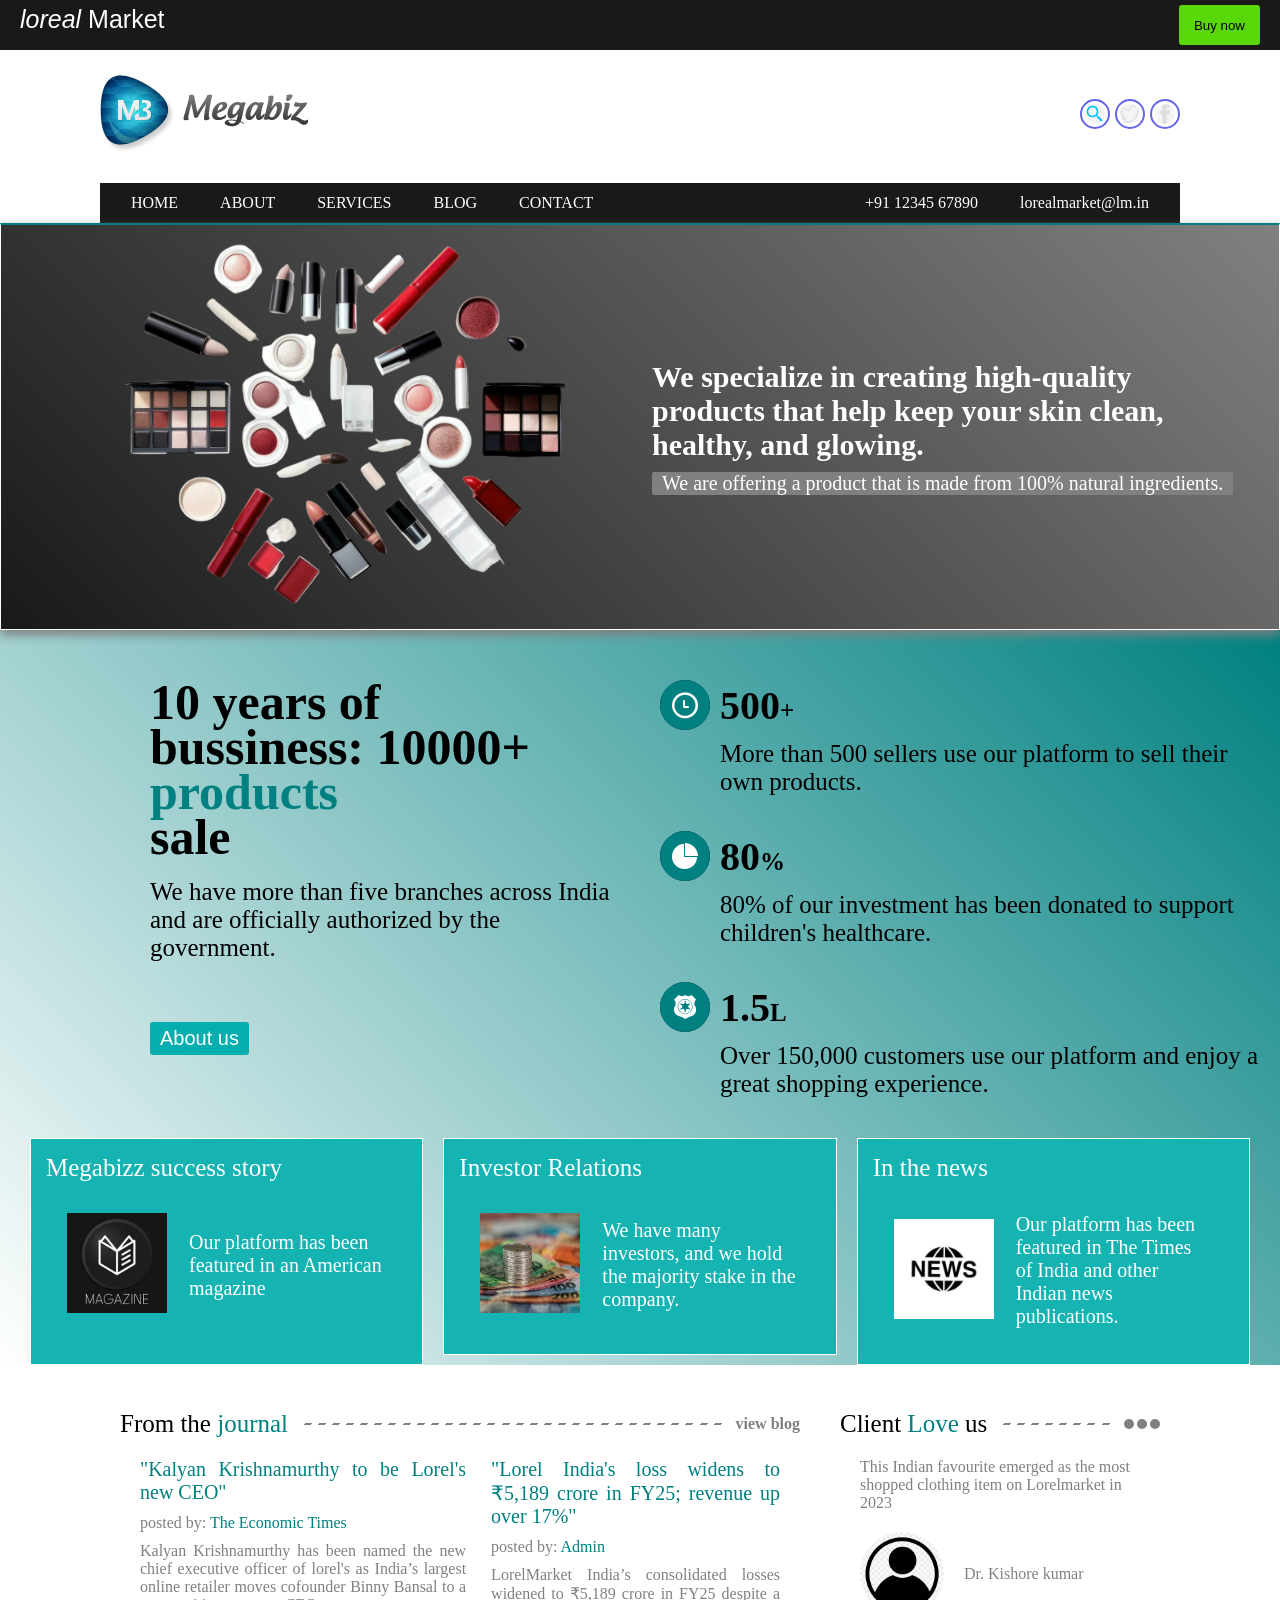
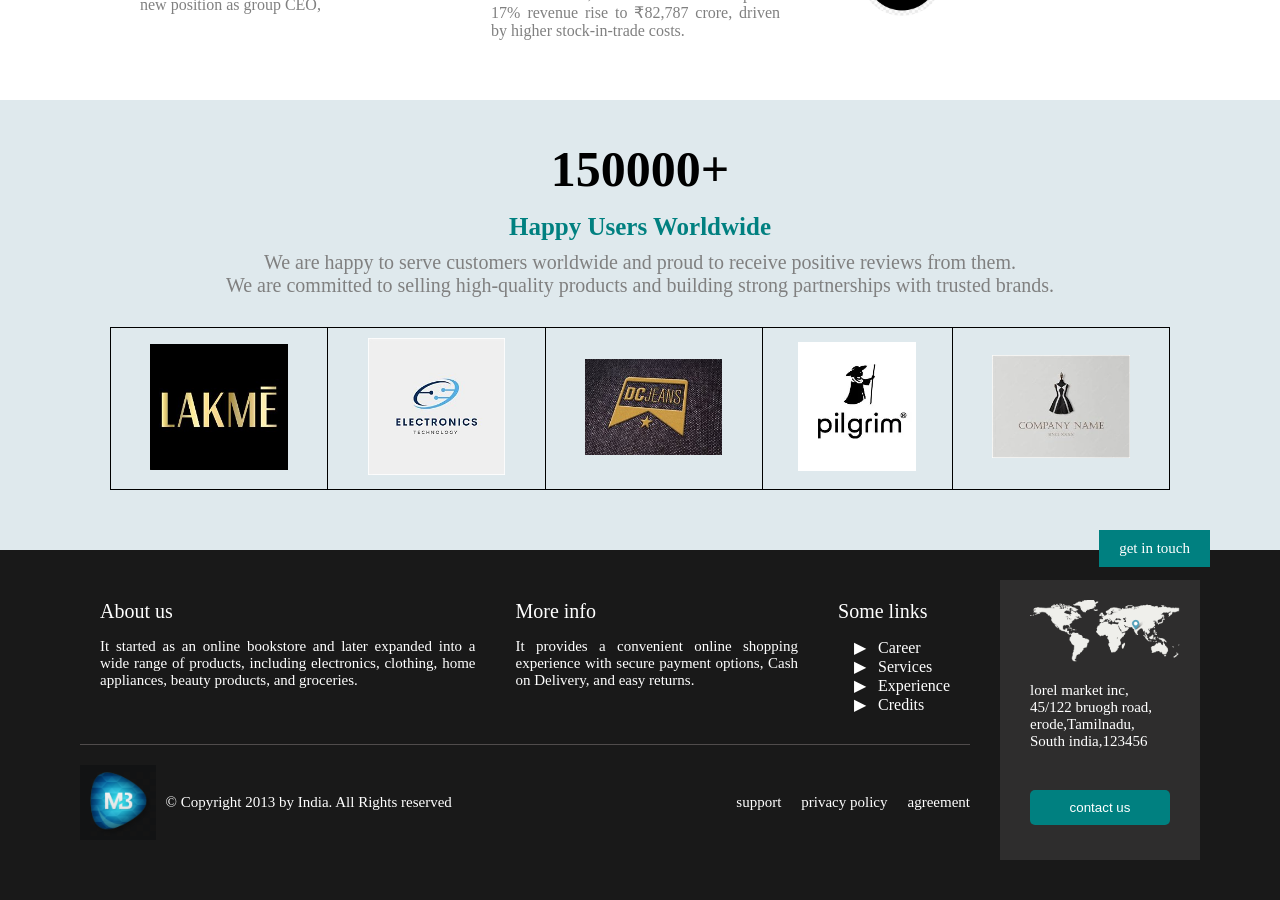
<file: HTML/index.html>
<!DOCTYPE html>
<html lang="en">
<head>
    <meta charset="UTF-8">
    <meta name="viewport" content="width=device-width, initial-scale=1.0">
    <title>Document</title>
    <link rel="stylesheet" href="/CSS/main.css">
    
</head>
<body>
    <!-- header contenr -->
    <header id="header">
        <div id="title">
            <h1><span>loreal</span> Market</h1>
            <button>Buy now</button>
        </div>  
    </header>
    <Main id="main">
        <!-- nav bar with social media information -->
        <nav id="navbar">
            <div class="navcontact">
                    <img src="/ASSETS/logo.png" alt="logo">
                    <div class="social">
                        <div class="shape"><img class="image search" src="/ASSETS/search.webp" alt="search"></div>
                        <div class="shape"><img class="image twitter" src="/ASSETS/twitter.jpeg" alt="twitter"></div>
                        <div class="shape"><img class="image facebook" src="/ASSETS/facebook.webp" alt="facebook"></div>
                    </div>
            </div>

            <div id="menu">
                 <input type="checkbox" id="menu-toggle">
                <label for="menu-toggle" class="menu-btn"><img src="/ASSETS/dashboard.png" alt=""></label>
                <aside>
                        <div class="left">
                        <ul >
                            <li><a href="index.html">HOME</a></li>
                            <li><a href="About.html">ABOUT</a></li>
                            <li><a href="services.html">SERVICES</a></li>
                            <li><a href="blog.html">BLOG</a></li>
                            <li><a href="contact.html">CONTACT</a></li>
                        </ul>
                    </div>

                    
                    <div class="right">
                        <ul>
                            <li><a href="#">+91 12345 67890</a></li>
                            <li><a href="#">lorealmarket@lm.in</a></li>
                        </ul>
                    </div>
                </aside>
            </div>
        </nav>

        <!-- section -->
        <section id="images">
            <div class="image">
                <img src="/ASSETS/makeupproduct.png" alt="product">
            </div>
            <div class="content">
                <h2>We specialize in creating high-quality products that help keep your skin clean, healthy, and glowing.</h2>
                <div><p>We are offering a product that is made from 100% natural ingredients.</p></div>
                
            </div>

        </section>

        <!-- section2 -->
        <section id="section2">
          <div id="abouts">
                <div id = "tiny_about">
                    <h2>10 years of</h2>
                    <h2>bussiness: 10000+</h2>
                    <h2><span>products</span></h2>
                    <h2>sale</h2>
                    <br>
                    <p>We have more than five branches across India and are officially authorized by the government.</p>
                    <button>About us</button>
                </div>

                <div class="right_about right1">
                    <div class="heading_content">
                        <div class="logo"><img src="/ASSETS/icon-clock.png" alt=""> </div>
                        <h2>500<span>+</span></h2>
                    </div>
                    <div class="description"><p>More than 500 sellers use our platform to sell their own products.</p></div>
                </div>

                <div class="right_about right2">
                    <div class="heading_content">
                        <div class="logo"><img src="/ASSETS/icon-chart.png" alt=""></div>
                        <h2>80<span>%</span></h2>
                    </div>
                    <div class="description"><p>80% of our investment has been donated to support children's healthcare.</p></div>
                </div>

                <div class="right_about right3">
                    <div class="heading_content">
                        <div class="logo"><img src="/ASSETS/icon-badge.png" alt=""></div>
                        <h2>1.5<span>L</span></h2>
                    </div>
                    <div class="description"><p>Over 150,000 customers use our platform and enjoy a great shopping experience.</p></div>
                </div>
            </div>

            <div class="boxes">
                <div class="box box1">
                    <h3>Megabizz success story</h3>
                    <table>
                        <tr>
                            <td><img src="/ASSETS/magazine.jpeg" alt="magazine"></td>
                            <td><p>Our platform has been featured in an American magazine</p></td>
                        </tr>
                    </table>
                </div>
                <div class="box box2">
                    <h3>Investor Relations</h3>
                    <table>
                        <tr>
                            <td><img src="/ASSETS/invest.jpg" alt="invest"></td>
                            <td><p>We have many investors, and we hold the majority stake in the company.</p></td>
                        </tr>
                    </table>
                </div>
                <div class="box box3">
                    <h3>In the news</h3>
                    <table>
                        <tr>
                            <td><img src="/ASSETS/news.jpeg" alt="news"></td>
                            <td><p>Our platform has been featured in The Times of India and other Indian news publications.</p></td>
                        </tr>
                    </table>
                </div>
            </div>



        </section>

        <!-- section3 -->
         <section id="section3">
            <!-- <div id="heading">
                <h3>From the <span>journal</span></h3>
                <hr id="first">
                <p>view blog</p>
                <h3>Client <span>Love</span> us</h3>
                <hr id="second">
                <div class="loading">
                      <div class="circle circle1"></div>
                      <div class="circle circle2"></div>
                      <div class="circle circle3"></div>
                </div>
            </div> -->
            <div class="journals">
                    <div id="heading">
                        <h3>From the <span>journal</span></h3>
                        <hr id="first">
                        <p>view blog</p>
                    </div>
                    <div class="content">
                        <div class="first common">
                            <h2> "Kalyan Krishnamurthy to be Lorel's new CEO"</h2>
                            <p id="author">posted by: <span>The Economic Times</span></p>
                            <p>Kalyan Krishnamurthy has been named the new chief executive officer of lorel's as India’s 
                                largest online retailer moves cofounder Binny Bansal to a new position as group CEO,</p>
                        </div>
                        <div class="second common">
                            <h2>"Lorel India's loss widens to ₹5,189 crore in FY25; revenue up over 17%"</h2>
                            <p id="author">posted by: <span>Admin</span></p>
                            <p>LorelMarket India’s consolidated losses widened to ₹5,189 crore in FY25 despite a 17% revenue rise to ₹82,787 crore,
                                driven by higher stock-in-trade costs.</p>
                        </div>
                    </div>
            </div>
            <div class="right">
                    <div class="heading">
                        <h3>Client <span>Love</span> us</h3>
                            <hr id="second">
                            <div class="loading">
                                <div class="circle circle1"></div>
                                <div class="circle circle2"></div>
                                <div class="circle circle3"></div>
                            </div>
                    </div>
                    <div class="content">
                        <p>This Indian favourite emerged as the most shopped clothing item on Lorelmarket in 2023</p>
                        <div class="profile">
                            <img src="/ASSETS/profile.jpeg" alt="profile">
                            <p>Dr. Kishore kumar</p>
                        </div>
                    </div>
            </div>
         </section>

         <!-- section4 -->
          <section id="section4">
            <h1>150000+</h1>
            <h2>Happy Users Worldwide</h2>
            <p>We are happy to serve customers worldwide and proud to receive positive reviews from them. </p>
            <p>We are committed to selling high-quality products and building strong partnerships with trusted brands.</p>
            <table>
                <tr>
                    <td><img src="/ASSETS/lakme.jpeg" alt="logo"></td>
                    <td><img src="/ASSETS/electro.jpeg" alt="logo"></td>
                    <td><img src="/ASSETS/jeans.jpeg" alt="logo"></td>
                    <td><img src="/ASSETS/pligrim.webp" alt="logo"></td>
                    <td><img src="/ASSETS/dress.jpeg" alt="logo"></td>
                </tr>
            </table>
          </section>

          <!-- section5 -->
           <div class="section5">
            <div class="touch">get in touch</div>
                <div class="left">
                    <div class="above">
                        <table>
                            <tr>
                                <td>
                                    <h2>About us</h2>
                                    <p>It started as an online bookstore and later expanded into a wide range of products, including electronics, clothing, home appliances, beauty products, and groceries.</p>
                                </td>
                                <td>
                                    <h2>More info</h2>
                                    <p>It provides a convenient online shopping experience with secure payment options, Cash on Delivery, and easy returns.</p>
                                </td>
                                <td>
                                    <h2>Some links</h2>
                                    <ul>
                                        <li><a href="">Career</a></li>
                                        <li><a href="">Services</a></li>
                                        <li><a href="">Experience</a></li>
                                        <li><a href="">Credits</a></li>
                                    </ul>
                                </td>
                            </tr>
                        </table>

                    </div>
                    <div class="below">
                        <div class="logo">
                            <div class="items">
                                 <img src="/ASSETS/logo_scre.png" alt="logo">
                                 <p>&copy; Copyright 2013 by India. All Rights reserved</p>
                            </div>
                            <div class="some">
                               <p>support</p>
                               <p>privacy policy</p>
                               <p>agreement</p>
                            </div>
                        </div>

                    </div>
                </div>

                <div class="right">
                    
                    <img src="/ASSETS/footer-map.png" alt="map">
                     <div>
                        <p>lorel market inc,</p>
                        <p>45/122 bruogh road,</p>
                        <p>erode,Tamilnadu,</p>
                        <p>South india,123456</p>
                     </div>
                    <button>
                        contact us
                    </button>
                </div>
           </div>
          

    </Main>
    
</body>
</html>
</file>
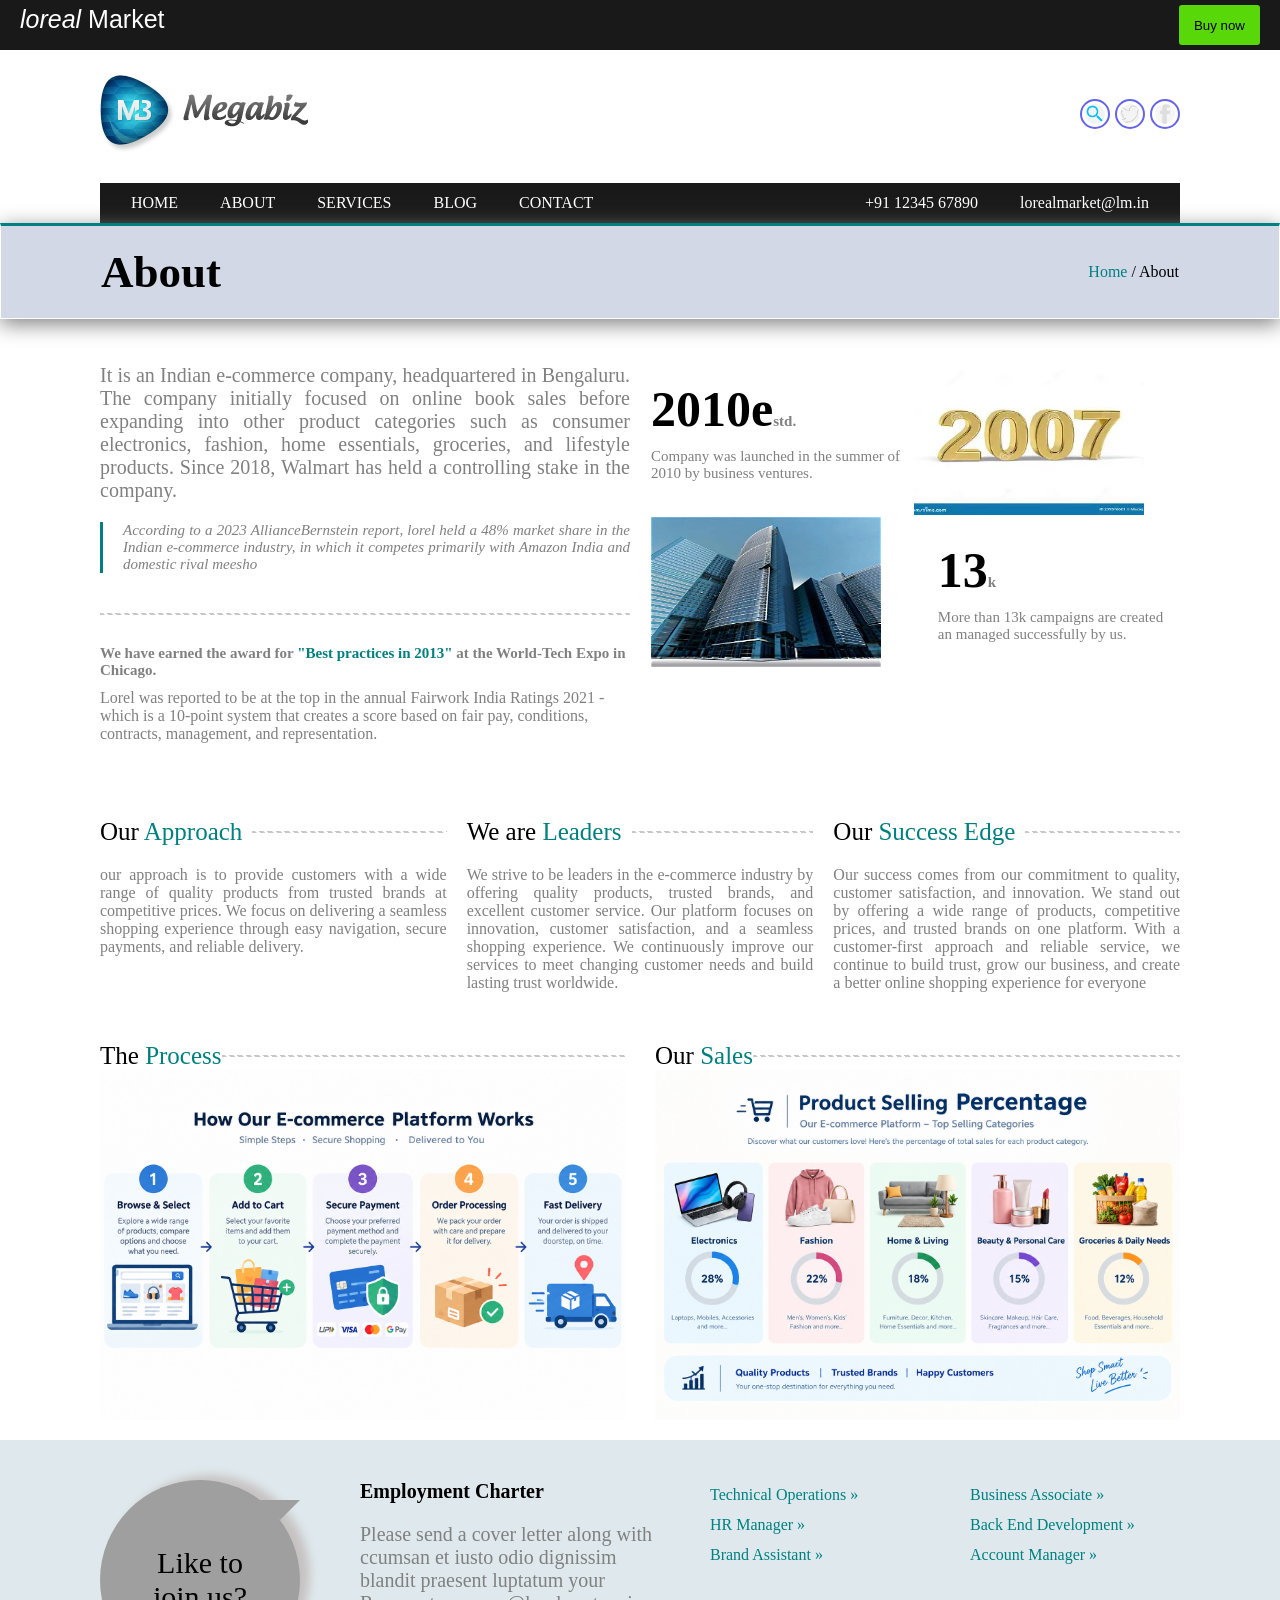
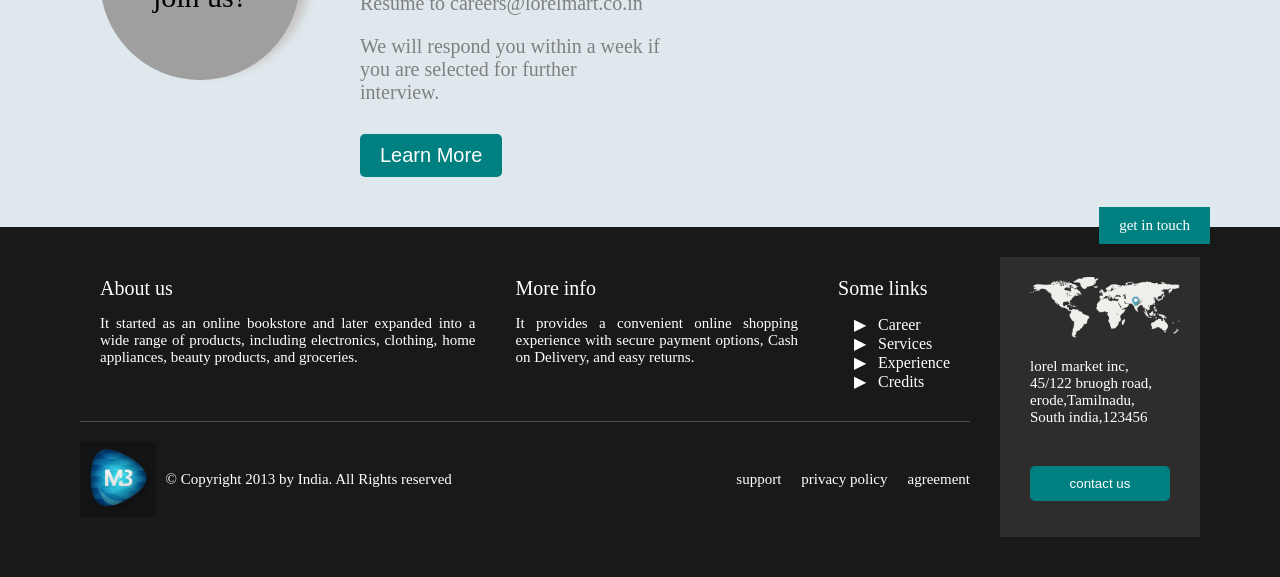
<file: HTML/About.html>
<!DOCTYPE html>
<html lang="en">
<head>
    <meta charset="UTF-8">
    <meta name="viewport" content="width=device-width, initial-scale=1.0">
    <link rel="stylesheet" href="/CSS/main.css">
    <link rel="stylesheet" href="/CSS/About.css">
    <title>About</title>
</head>
<body>
    <!-- header contenr -->
    <header id="header">
        <div id="title">
            <h1><span>loreal</span> Market</h1>
            <button>Buy now</button>
        </div>  
    </header>
    <Main id="main">
        <!-- nav bar with social media information -->
        <nav id="navbar">
            <div class="navcontact">
                    <img src="/ASSETS/logo.png" alt="logo">
                    <div class="social">
                        <div class="shape"><img class="image search" src="/ASSETS/search.webp" alt="search"></div>
                        <div class="shape"><img class="image twitter" src="/ASSETS/twitter.jpeg" alt="twitter"></div>
                        <div class="shape"><img class="image facebook" src="/ASSETS/facebook.webp" alt="facebook"></div>
                    </div>
            </div>

            <div id="menu">
                <input type="checkbox" id="menu-toggle">
                <label for="menu-toggle" class="menu-btn"><img src="/ASSETS/dashboard.png" alt="Menu"></label>
                <aside>
                    <div class="left">
                    
                    <ul>
                        <li><a href="index.html">HOME</a></li>
                        <li><a href="About.html">ABOUT</a></li>
                        <li><a href="services.html">SERVICES</a></li>
                        <li><a href="blog.html">BLOG</a></li>
                         <li><a href="contact.html">CONTACT</a></li>
                    </ul>
                    </div>
                    <div class="right">
                        <ul>
                            <li><a href="#">+91 12345 67890</a></li>
                            <li><a href="#">lorealmarket@lm.in</a></li>
                        </ul>
                    </div>
                </aside>
            </div>
        </nav>

        <section id="aboutSecion1">
            <h2>About</h2>
            <p><span>Home</span> / About</p>
        </section>

        <section id="aboutsection2">
            <div class="left">
               <div class="above">
                    <p> It is an Indian e-commerce company, headquartered in Bengaluru. The company initially focused on online book sales before expanding into other product categories such as consumer electronics, fashion, home essentials, groceries, and lifestyle products. Since 2018, Walmart has held a controlling stake in the company.</p>
                    <div>According to a 2023 AllianceBernstein report, lorel held a 48% market share in the Indian e-commerce industry, in which it competes primarily with Amazon India and domestic rival meesho</div> 
                </div>
                <hr>
               <div class="below">
                <h3>We have earned the award for <span>"Best practices in 2013"</span> at the World-Tech Expo in Chicago.</h3>
                <p>Lorel was reported to be at the top in the annual Fairwork India Ratings 2021 - which is a 10-point system that creates a score based on fair pay, conditions, contracts, management, and representation.</p>
               </div> 
            </div>
            <div class="right">
                <table>
                    <tr>
                        <td class="con1"><h2>2010e<span>std.</span></h2>
                             <p>Company was launched in the summer of 2010 by business ventures.</p>
                        </td>
                        <td  class="img1"><img src="/ASSETS/year2007.webp" alt="year"></td>
                    </tr>
                    <tr>
                        <td class="img2"><img src="/ASSETS/company.jpeg" alt="company"></td>
                        <td class="con2"><h2>13<span>k</span></h2>
                             <p>More than 13k campaigns are created an managed successfully by us.</p>
                        </td>
                    </tr>
                </table>

            </div>
        </section>

        <section id="aboutSection3">
            <div class="con con1">
                <div class="heading">
                    <h2>Our <span>Approach</span></h2>
                    <hr>
                </div>
                <div class="para"> our approach is to provide customers with a wide range of quality products from trusted brands at competitive prices. We focus on delivering a seamless shopping experience through easy navigation, secure payments, and reliable delivery.</div>

            </div>
            <div class="con con2">
                <div class="heading">
                    <h2>We are <span> Leaders</span></h2>
                    <hr>
                </div>
                <div class="para">We strive to be leaders in the e-commerce industry by offering quality products, trusted brands, and excellent customer service. Our platform focuses on innovation, customer satisfaction, and a seamless shopping experience. We continuously improve our services to meet changing customer needs and build lasting trust worldwide.</div>

            </div>
            <div class="con con3">
                <div class="heading">
                    <h2>Our <span>Success Edge</span></h2>
                    <hr>
                </div>
                <div class="para">
                    Our success comes from our commitment to quality, customer satisfaction, and innovation. We stand out by offering a wide range of products, competitive prices, and trusted brands on one platform. With a customer-first approach and reliable service, we continue to build trust, grow our business, and create a better online shopping experience for everyone
                </div>

            </div>
        </section>

        <section id="aboutSection4">
            <div class="con">
                <div class="heading">
                    <h2>The <span>Process</span></h2>
                    <hr>
                </div>
                <img src="/ASSETS/process.png" alt="">

            </div>
            <div class="con">
                <div class="heading">
                    <h2>Our <span>Sales</span></h2>
                    <hr>
                </div>
                <img src="/ASSETS/selling.png" alt="">
            </div>
        </section>

        <section id="aboutSection5">
            <div class="shape">
             <p>Like to</p>
             <p> join us?</p>
             <div class="tri"></div>
            </div>
            <div>
                <h2>Employment Charter</h2>
                <p class="para para1">Please send a cover letter along with ccumsan et iusto odio dignissim blandit praesent luptatum your Resume to <span>careers@lorelmart.co.in</span></p>
                <p class="para">We will respond you within a week if you are selected for further interview.</p>
                 <button>Learn More</button>
            </div>
            <div>
                <ul>
                    <li>Technical Operations »</li>
                    <li>HR Manager »</li>
                    <li>Brand Assistant »</li>
                </ul>
            </div>
            <div>
                <ul>
                    <li>Business Associate »</li>
                    <li>Back End Development »</li>
                    <li>Account Manager »</li>
                </ul>
            </div>
        </section>
          <!-- section5 -->
           <div class="section5">
            <div class="touch">get in touch</div>
                <div class="left">
                    <div class="above">
                        <table>
                            <tr>
                                <td>
                                    <h2>About us</h2>
                                    <p>It started as an online bookstore and later expanded into a wide range of products, including electronics, clothing, home appliances, beauty products, and groceries.</p>
                                </td>
                                <td>
                                    <h2>More info</h2>
                                    <p>It provides a convenient online shopping experience with secure payment options, Cash on Delivery, and easy returns.</p>
                                </td>
                                <td>
                                    <h2>Some links</h2>
                                    <ul>
                                        <li><a href="">Career</a></li>
                                        <li><a href="">Services</a></li>
                                        <li><a href="">Experience</a></li>
                                        <li><a href="">Credits</a></li>
                                    </ul>
                                </td>
                            </tr>
                        </table>

                    </div>
                    <div class="below">
                        <div class="logo">
                            <div class="items">
                                 <img src="/ASSETS/logo_scre.png" alt="logo">
                                 <p>&copy; Copyright 2013 by India. All Rights reserved</p>
                            </div>
                            <div class="some">
                               <p>support</p>
                               <p>privacy policy</p>
                               <p>agreement</p>
                            </div>
                        </div>

                    </div>
                </div>

                <div class="right">
                    
                    <img src="/ASSETS/footer-map.png" alt="map">
                    <p>lorel market inc,
                        45/122 bruogh road,
                        erode,Tamilnadu,
                        South india,123456
                    </p>
                    <button>
                        contact us
                    </button>
                </div>
           </div>
    </Main>
    
</body>
</html>
</file>
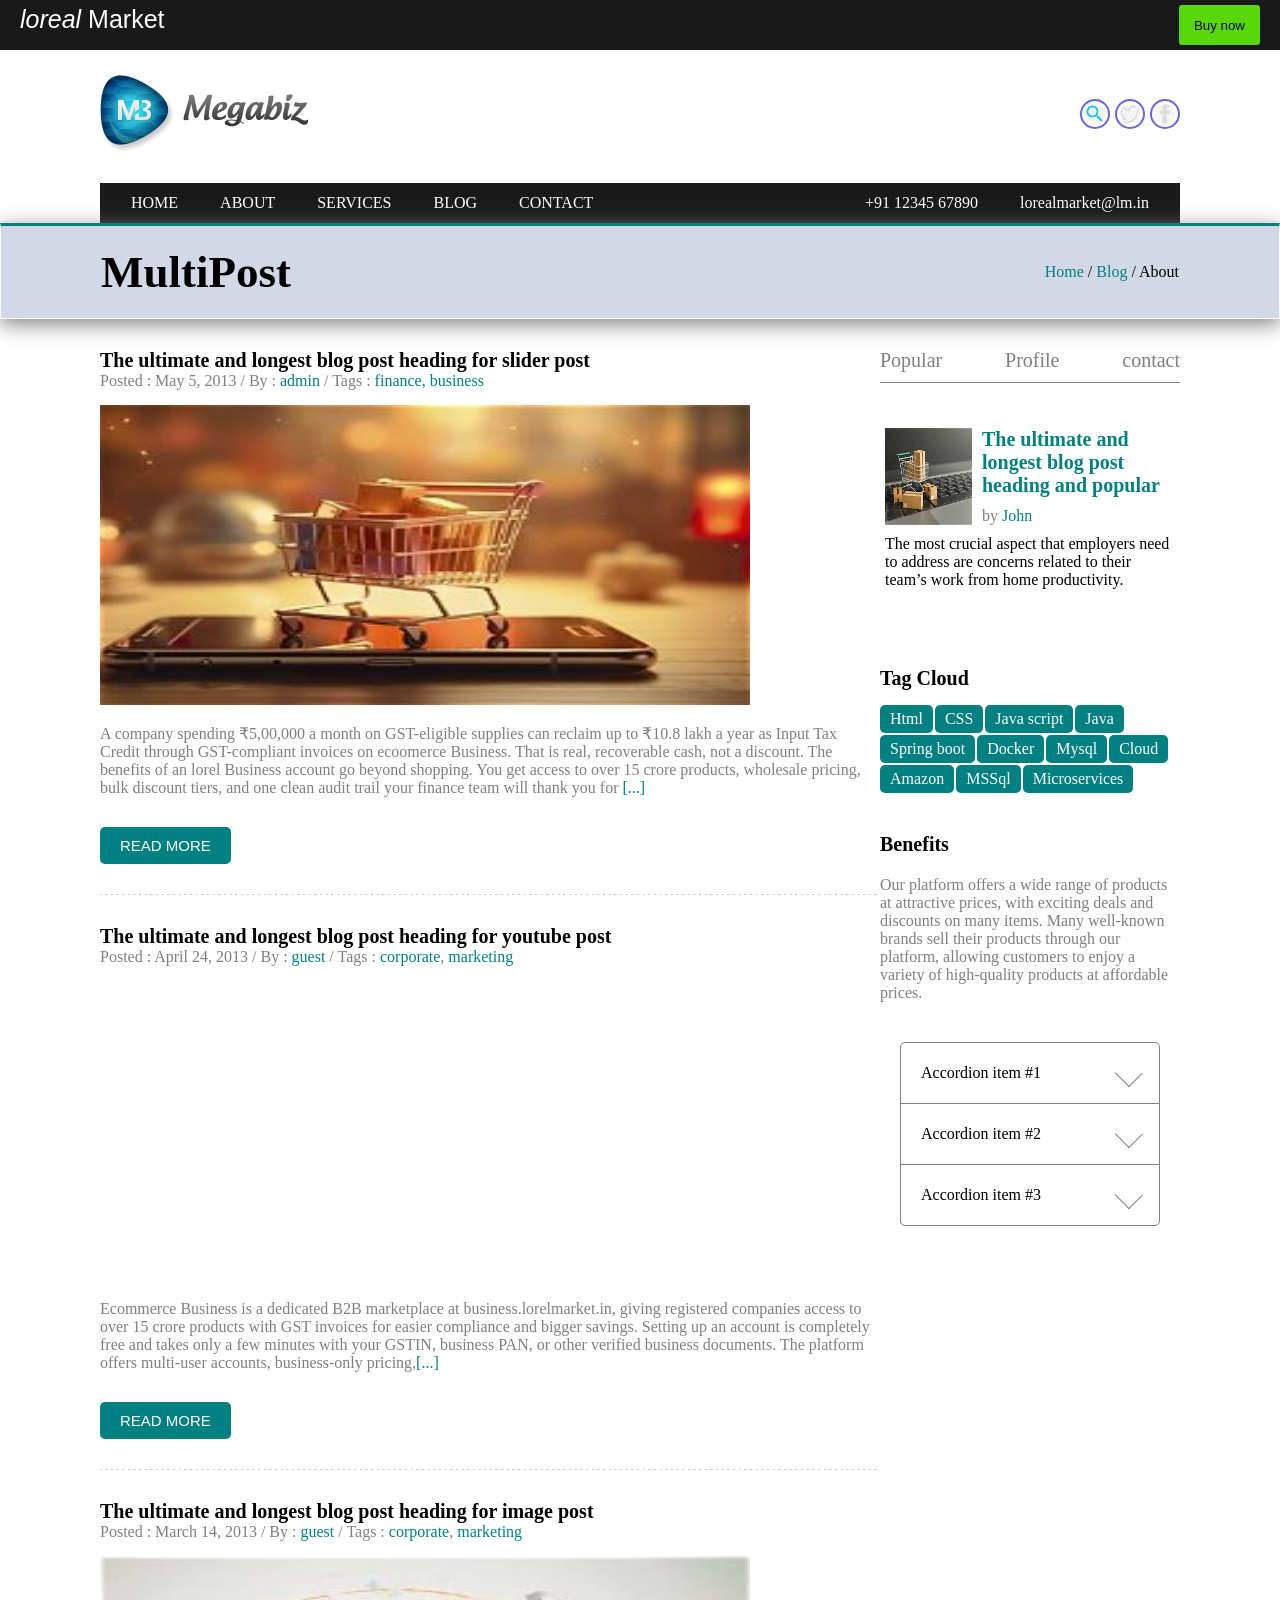
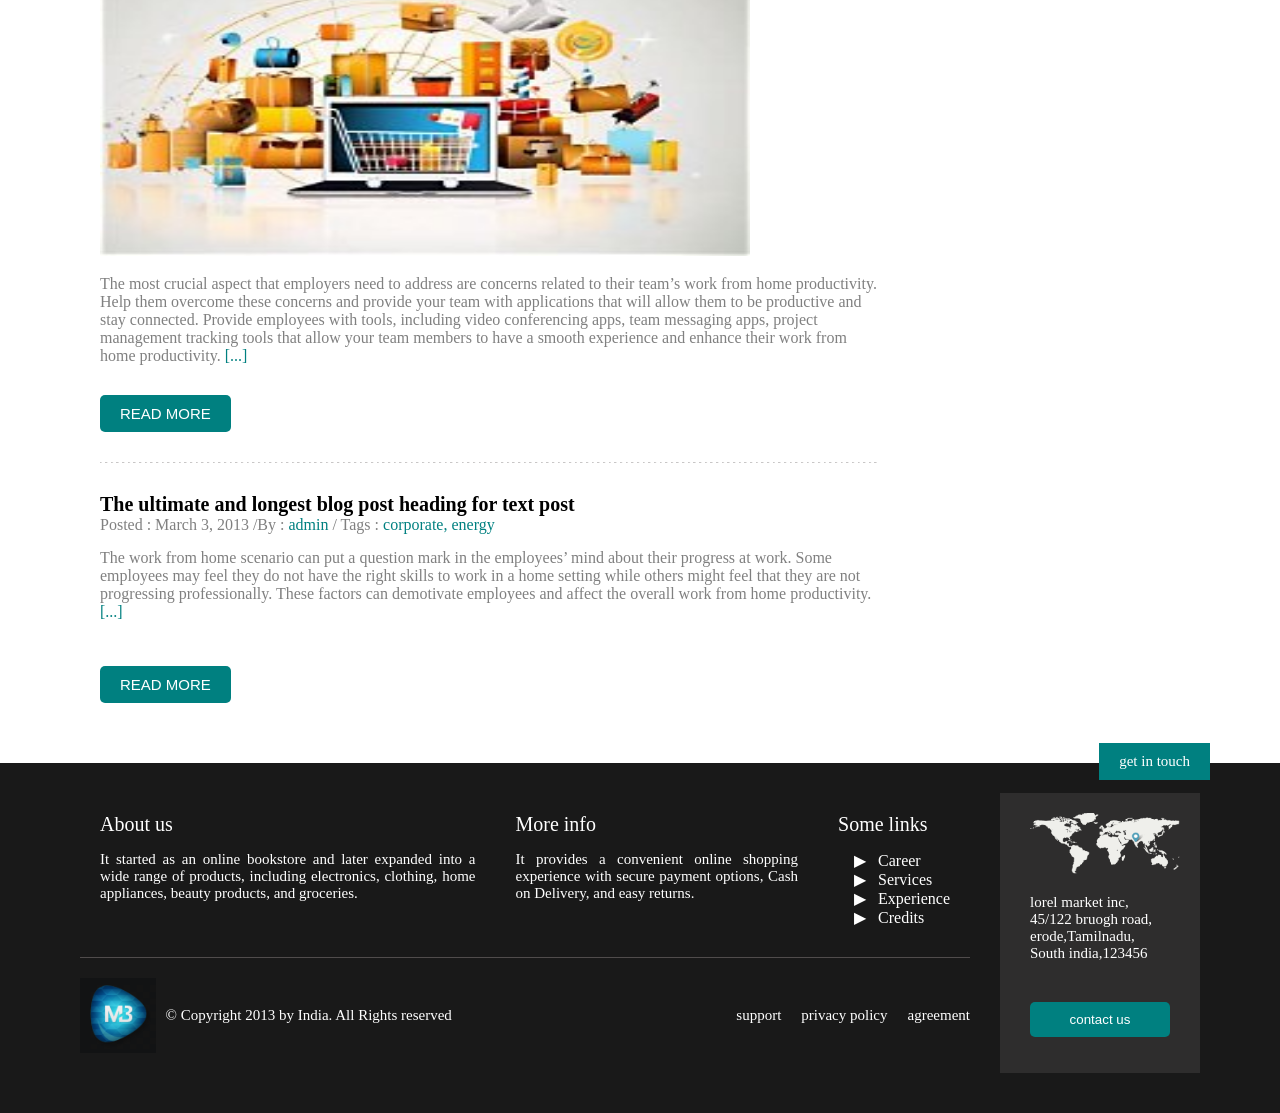
<file: HTML/blog.html>
<!DOCTYPE html>
<html lang="en">
<head>
    <meta charset="UTF-8">
    <meta name="viewport" content="width=device-width, initial-scale=1.0">
    <link rel="stylesheet" href="/CSS/main.css">
    <link rel="stylesheet" href="/CSS/blog.css">
    <title>blog</title>
</head>
<body>
     <header id="header">
        <div id="title">
            <h1><span>loreal</span> Market</h1>
            <button>Buy now</button>
        </div>  
    </header>
    <Main id="main">
        <!-- nav bar with social media information -->
        <nav id="navbar">
            <div class="navcontact">
                    <img src="/ASSETS/logo.png" alt="logo">
                    <div class="social">
                        <div class="shape"><img class="image search" src="/ASSETS/search.webp" alt="search"></div>
                        <div class="shape"><img class="image twitter" src="/ASSETS/twitter.jpeg" alt="twitter"></div>
                        <div class="shape"><img class="image facebook" src="/ASSETS/facebook.webp" alt="facebook"></div>
                    </div>
            </div>

            <div id="menu">
                <input type="checkbox" id="menu-toggle">
                <label for="menu-toggle" class="menu-btn"><img src="/ASSETS/dashboard.png" alt="Menu"></label>
                <aside>
                    <div class="left">
                        <ul>
                            <li><a href="index.html">HOME</a></li>
                            <li><a href="About.html">ABOUT</a></li>
                            <li><a href="services.html">SERVICES</a></li>
                            <li><a href="blog.html">BLOG</a></li>
                            <li><a href="contact.html">CONTACT</a></li>
                        </ul>
                    </div>
                    <div class="right">
                        <ul>
                            <li><a href="#">+91 12345 67890</a></li>
                            <li><a href="#">lorealmarket@lm.in</a></li>
                        </ul>
                    </div>
                </aside>
            </div>
        </nav>

         <section id="blogSecion1">
            <h2>MultiPost</h2>
            <p><span>Home</span> / <span>Blog</span> / About</p>
        </section>

        <section id="blogSection2">
            <div class="left">
                <h2>The ultimate and longest blog post heading for slider post</h2>
                <p>Posted : May 5, 2013 / By : <Span>admin</Span> / Tags : <span>finance, business</span></p>
                <div class="image"><img src="/ASSETS/blogimg.jpeg" alt="blog"></div>
                <p>A company spending ₹5,00,000 a month on GST-eligible supplies can reclaim up to ₹10.8 lakh a year as Input Tax Credit through GST-compliant invoices on ecoomerce Business. That is real, recoverable cash, not a discount.
                   The benefits of an lorel Business account go beyond shopping. You get access to over 15 crore products, wholesale pricing, bulk discount tiers, and one clean audit trail your finance team will thank you for <span>[...]</span></p>
                 <button>READ MORE</button>
                 <hr>
                 <h2>The ultimate and longest blog post heading for youtube post</h2>
                 <p>Posted : April 24, 2013 / By : <span>guest</span> / Tags : <span>corporate</span>, <span>marketing</span></p>
                 <iframe class="youtube" src="https://www.youtube.com/embed/bXlQ3Mw4uGc?si=dyrqy3GES8WQGluY" title="YouTube video player" frameborder="0" allow="accelerometer; autoplay; clipboard-write; encrypted-media; gyroscope; picture-in-picture; web-share" referrerpolicy="strict-origin-when-cross-origin" allowfullscreen></iframe>
                 <p>Ecommerce Business is a dedicated B2B marketplace at business.lorelmarket.in, giving registered companies access to over 15 crore products with GST invoices for easier compliance and bigger savings.
                    Setting up an account is completely free and takes only a few minutes with your GSTIN, business PAN, or other verified business documents.
                    The platform offers multi-user accounts, business-only pricing,<span>[...]</span> </p>
                <button>READ MORE</button>
                <hr>
                <h2>The ultimate and longest blog post heading for image post</h2>
                <p>Posted : March 14, 2013 / By : <span>guest</span> / Tags : <span>corporate</span>, <span>marketing</span></p>
                <div class="image"><img src="/ASSETS/blogimg2.jpeg" alt="blogimage"></div>
                <p>The most crucial aspect that employers need to address are concerns related to their team’s work from home productivity. Help them overcome these concerns and provide your team with applications that will allow them to be productive and stay connected. Provide employees with tools, including video conferencing apps, team messaging apps, project management tracking tools that allow your team members to have a smooth experience and enhance their work from home productivity. <span>[...]</span></p>
                <button>READ MORE</button>
                <hr>
                <h2>The ultimate and longest blog post heading for text post</h2>
                <p>Posted : March 3, 2013 /By : <span> admin</span> / Tags : <span>corporate, energy</span></p>
                <div class="para"><p>The work from home scenario can put a question mark in the employees’ mind about their progress at work. Some employees may feel they do not have the right skills to work in a home setting while others might feel that they are not progressing professionally. These factors can demotivate employees and affect the overall work from home productivity. <span>[...]</span> </p></div>
                <button>READ MORE</button>
            </div>
            <div class="right">
                <nav class="nav">
                    <a href="blogpopular.html" target="blog_content" >Popular</a>
                    <a href="blogprofile.html" target="blog_content">Profile</a>
                    <a href="blogcontact.html" target="blog_content">contact</a>
                </nav>
                <iframe class="navContent" src="blogpopular.html" name="blog_content" frameborder="0"></iframe>
                    <div class="center">
                        <h2>Tag Cloud</h2>
                        <div class="items">
                            <div class="item">Html</div>
                            <div class="item">CSS</div>
                            <div class="item">Java script</div>
                            <div class="item">Java</div>
                            <div class="item">Spring boot</div>
                            <div class="item">Docker</div>
                            <div class="item">Mysql</div>
                            <div class="item">Cloud</div>
                            <div class="item">Amazon</div>
                            <div class="item">MSSql</div> 
                            <div class="item">Microservices</div>

                        </div>
                    </div>
                <div class="benefits">
                    <h2>Benefits</h2>
                    <p>Our platform offers a wide range of products at attractive prices, with exciting deals and discounts on many items. Many well-known brands sell their products through our platform, allowing customers to enjoy a variety of high-quality products at affordable prices.</p>
                </div>

                <div class="selection">
                    <div class="item">Accordion item #1   <div class="shape"></div> </div>
                    <div class="item">Accordion item #2   <div class="shape"></div> </div>
                    <div class="item">Accordion item #3   <div class="shape"></div> </div>
                </div>
            </div>

        </section>

         <div class="section5">
            <div class="touch">get in touch</div>
                <div class="left">
                    <div class="above">
                        <table>
                            <tr>
                                <td>
                                    <h2>About us</h2>
                                    <p>It started as an online bookstore and later expanded into a wide range of products, including electronics, clothing, home appliances, beauty products, and groceries.</p>
                                </td>
                                <td>
                                    <h2>More info</h2>
                                    <p>It provides a convenient online shopping experience with secure payment options, Cash on Delivery, and easy returns.</p>
                                </td>
                                <td>
                                    <h2>Some links</h2>
                                    <ul>
                                        <li><a href="">Career</a></li>
                                        <li><a href="">Services</a></li>
                                        <li><a href="">Experience</a></li>
                                        <li><a href="">Credits</a></li>
                                    </ul>
                                </td>
                            </tr>
                        </table>

                    </div>
                    <div class="below">
                        <div class="logo">
                            <div class="items">
                                 <img src="/ASSETS/logo_scre.png" alt="logo">
                                 <p>&copy; Copyright 2013 by India. All Rights reserved</p>
                            </div>
                            <div class="some">
                               <p>support</p>
                               <p>privacy policy</p>
                               <p>agreement</p>
                            </div>
                        </div>

                    </div>
                </div>

                <div class="right">
                    
                    <img src="/ASSETS/footer-map.png" alt="map">
                    <p>lorel market inc,
                        45/122 bruogh road,
                        erode,Tamilnadu,
                        South india,123456
                    </p>
                    <button>
                        contact us
                    </button>
                </div>
           </div>

    </Main>
</body>
</html>
</file>
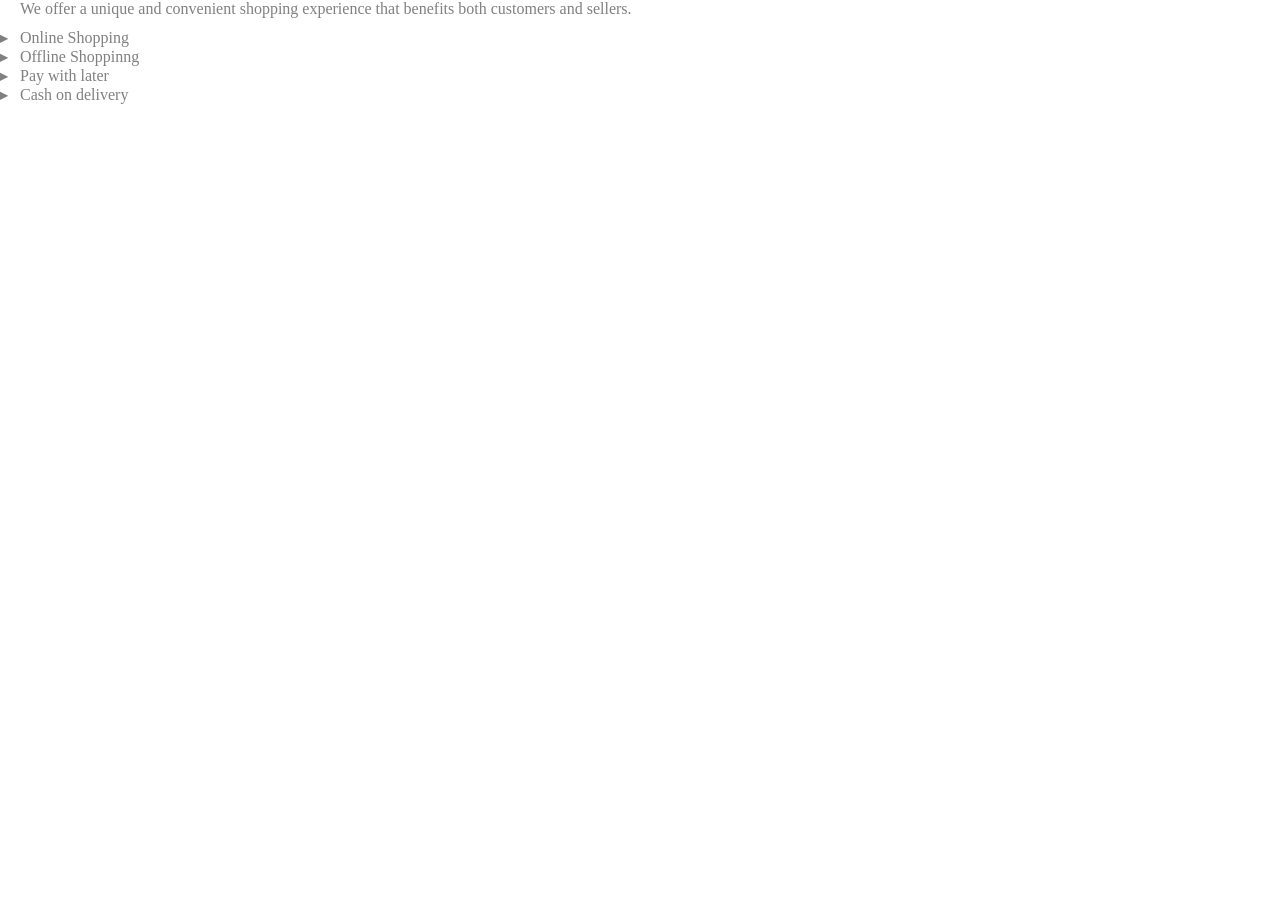
<file: HTML/blogcontact.html>
<!DOCTYPE html>
<html lang="en">
<head>
    <meta charset="UTF-8">
    <meta name="viewport" content="width=device-width, initial-scale=1.0">
    <link rel="stylesheet" href="/CSS/blogContact.css">
    <title>blogContact</title>
</head>
<body>
    <div class="contact">
        <p>We offer a unique and convenient shopping experience that benefits both customers and sellers.</p>
        <ul>
            <li>Online Shopping</li>
            <li>Offline Shoppinng</li>
            <li>Pay with later</li>
            <li>Cash on delivery </li>
        </ul>
    </div>
    
</body>
</html>
</file>
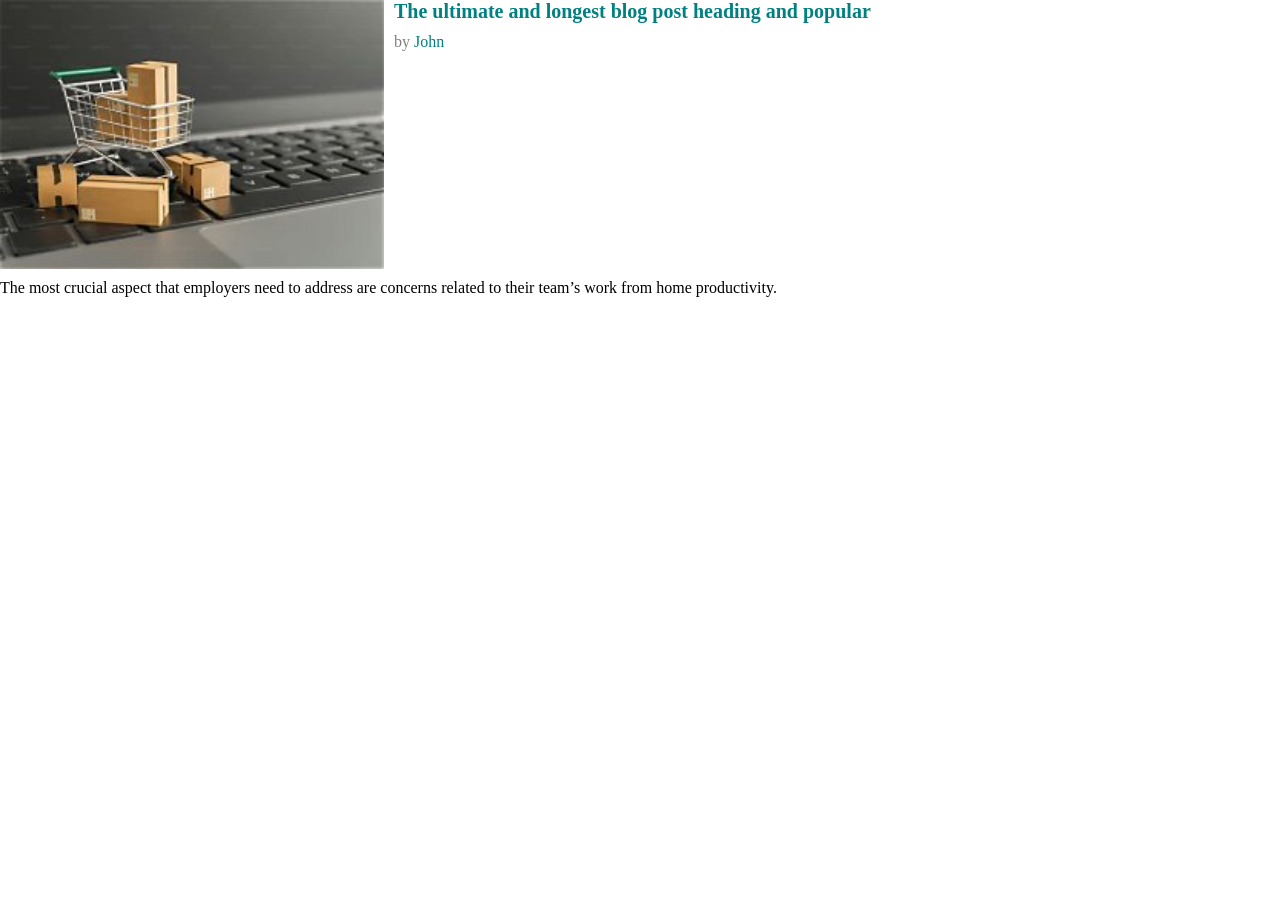
<file: HTML/blogpopular.html>
<!DOCTYPE html>
<html lang="en">
<head>
    <meta charset="UTF-8">
    <meta name="viewport" content="width=device-width, initial-scale=1.0">
    <link rel="stylesheet" href="/CSS/blogpopular.css">
    <title>blogpopular</title>
</head>
<body>
    <div class="blogpopular">
        <div class="above">
            <img src="/ASSETS/blog_popular.jpeg" alt="">
            <div>
                <h2>The ultimate and longest blog post heading and popular</h2>
                <p>by <span>John</span> </p>
            </div>

        </div>
        <div class="below"><p>The most crucial aspect that employers need to address are concerns related to their team’s work from home productivity. </p></div>
    </div>
</body>
</html>
</file>
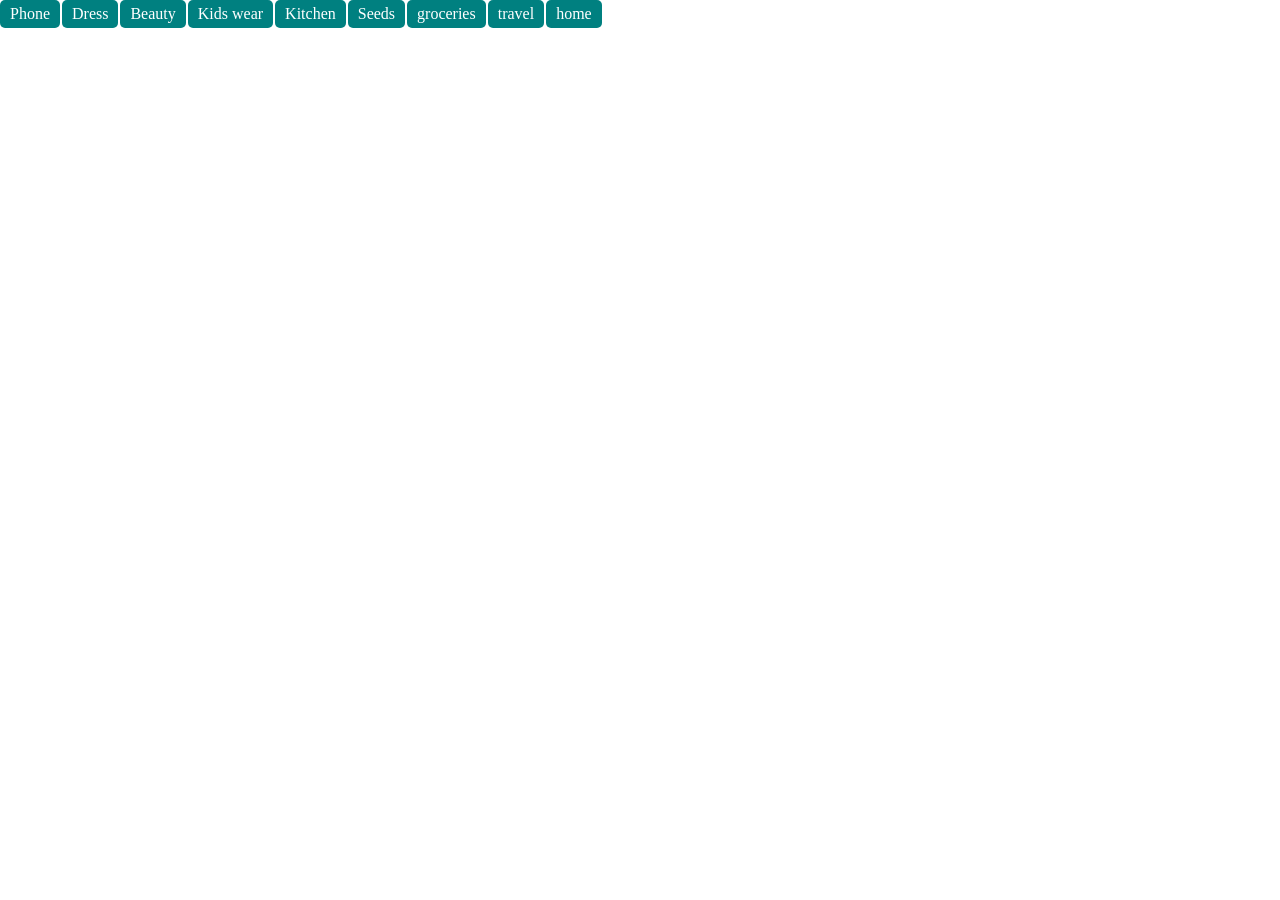
<file: HTML/blogprofile.html>
<!DOCTYPE html>
<html lang="en">
<head>
    <meta charset="UTF-8">
    <meta name="viewport" content="width=device-width, initial-scale=1.0">
    <link rel="stylesheet" href="/CSS/blogprofile.css">
    <title>blogprofile</title>
</head>
<body>
    <div class="profile">
        <div class="products">Phone</div>
        <div class="products">Dress</div>
        <div class="products">Beauty</div>
        <div class="products">Kids wear</div>
        <div class="products">Kitchen</div>
        <div class="products">Seeds</div>
        <div class="products">groceries</div>
        <div class="products">travel</div>
        <div class="products">home</div>
    </div>
</body>
</html>
</file>
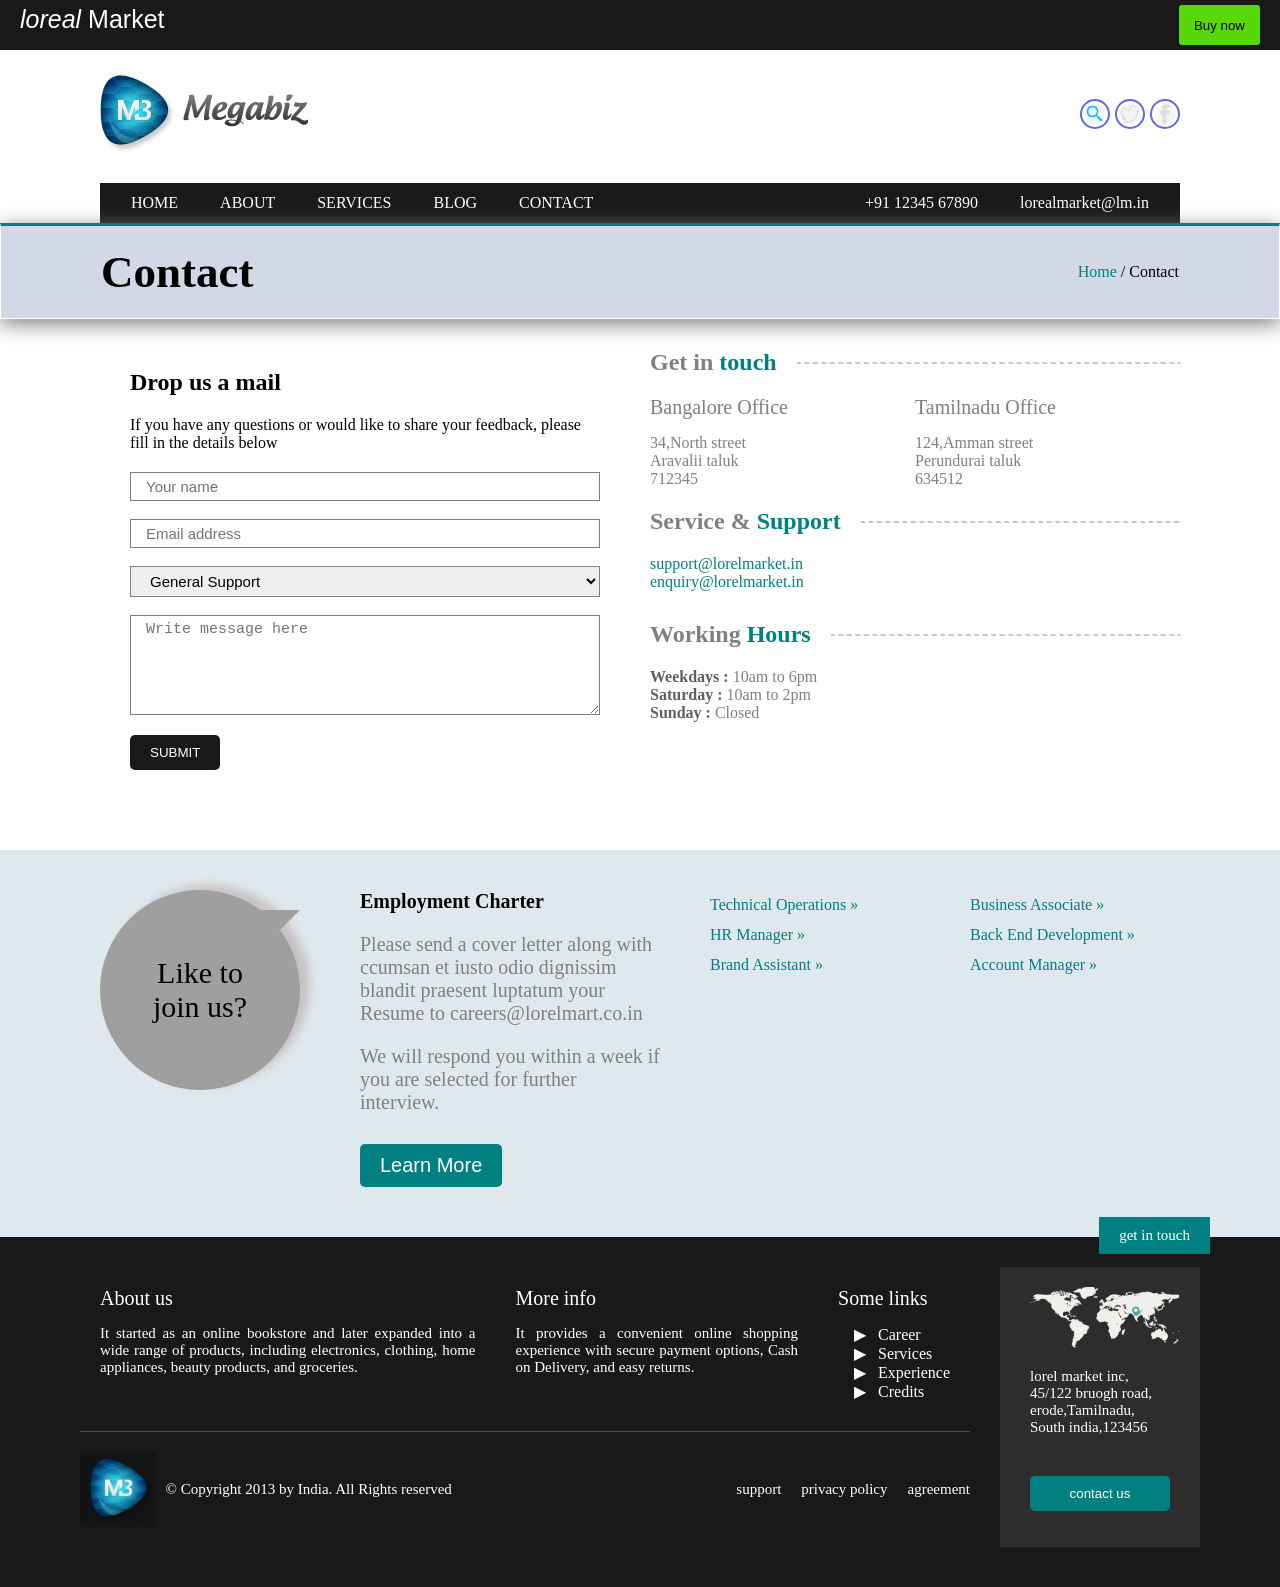
<file: HTML/contact.html>
<!DOCTYPE html>
<html lang="en">
<head>
    <meta charset="UTF-8">
    <meta name="viewport" content="width=device-width, initial-scale=1.0">
    <link rel="stylesheet" href="/CSS/About.css">
    <link rel="stylesheet" href="/CSS/main.css">
    <link rel="stylesheet" href="/CSS/contact.css">
    <title>contact</title>
</head>
<body>
    <!-- header contenr -->
    <header id="header">
        <div id="title">
            <h1><span>loreal</span> Market</h1>
            <button>Buy now</button>
        </div>  
    </header>

    <Main id="main">
        <!-- nav bar with social media information -->
        <nav id="navbar">
            <div class="navcontact">
                    <img src="/ASSETS/logo.png" alt="logo">
                    <div class="social">
                        <div class="shape"><img class="image search" src="/ASSETS/search.webp" alt="search"></div>
                        <div class="shape"><img class="image twitter" src="/ASSETS/twitter.jpeg" alt="twitter"></div>
                        <div class="shape"><img class="image facebook" src="/ASSETS/facebook.webp" alt="facebook"></div>
                    </div>
            </div>

            <div id="menu">
                <input type="checkbox" id="menu-toggle">
                <label for="menu-toggle" class="menu-btn"><img src="/ASSETS/dashboard.png" alt="Menu"></label>
                <aside>
                    <div class="left">
                        <ul>
                            <li><a href="index.html">HOME</a></li>
                            <li><a href="About.html">ABOUT</a></li>
                            <li><a href="services.html">SERVICES</a></li>
                            <li><a href="blog.html">BLOG</a></li>
                            <li><a href="contact.html">CONTACT</a></li>
                        </ul>
                    </div>
                    <div class="right">
                        <ul>
                            <li><a href="#">+91 12345 67890</a></li>
                            <li><a href="#">lorealmarket@lm.in</a></li>
                        </ul>
                    </div>
                </aside>
            </div>
        </nav>

        <section id="aboutSecion1">
            <h2>Contact</h2>
            <p><span>Home</span> / Contact</p>
        </section>

        <section class="contactSection1">
            <div class="left">
                <h2>Drop us a mail</h2>
                <p>If you have any questions or would like to share your feedback, please fill in the details below</p>
                 <form action="">
                    <input type="text" name="name" id="" placeholder="Your name"><br>
                    <input type="email" name="email" id="" placeholder="Email address"><br>
                    <select name="support" id="">
                        <option value="">General Support</option>
                        <option value="">Project discussion</option>
                        <option value="">Others</option>
                    </select><br>
                    <textarea name="message" id="" placeholder="Write message here"></textarea>
                    <button type="submit">SUBMIT</button>
                 </form>
            </div>

            <div class="right">
                <div class="heading">
                    <h2>Get in <span> touch</span></h2>
                    <hr>
                </div>
                <div class="addresses">
                    <div class="address">
                        <h2>Bangalore Office</h2>
                        <p>34,North street</p>
                        <p>Aravalii taluk</p>
                        <p>712345</p>
                    </div>
                     <div class="address">
                        <h2>Tamilnadu Office</h2>
                        <p>124,Amman street</p>
                        <p>Perundurai taluk</p>
                        <p>634512</p>
                    </div>
                </div>
                <div class="heading center">
                    <h2>Service &<span> Support</span></h2>
                    <hr>
                </div>
                <div class="info">
                    <p>support@lorelmarket.in</p>
                    <p>enquiry@lorelmarket.in</p>
                </div>
                 <div class="heading center">
                    <h2>Working<span> Hours</span></h2>
                    <hr>
                </div>
                <div class="time">
                    <p> Weekdays : <span>10am to 6pm</span></p>
                    <p> Saturday : <span>10am to 2pm</span></p>
                    <p> Sunday : <span>Closed</span></p>
                </div>
            </div>

        </section>


        <!-- coomon for the pages -->
        <section id="aboutSection5">
            <div class="shape">
             <p>Like to</p>
             <p> join us?</p>
             <div class="tri"></div>
            </div>
            <div>
                <h2>Employment Charter</h2>
                <p class="para para1">Please send a cover letter along with ccumsan et iusto odio dignissim blandit praesent luptatum your Resume to <span>careers@lorelmart.co.in</span></p>
                <p class="para">We will respond you within a week if you are selected for further interview.</p>
                 <button>Learn More</button>
            </div>
            <div>
                <ul>
                    <li>Technical Operations »</li>
                    <li>HR Manager »</li>
                    <li>Brand Assistant »</li>
                </ul>
            </div>
            <div>
                <ul>
                    <li>Business Associate »</li>
                    <li>Back End Development »</li>
                    <li>Account Manager »</li>
                </ul>
            </div>
        </section>
          <!-- section5 -->
           <div class="section5">
            <div class="touch">get in touch</div>
                <div class="left">
                    <div class="above">
                        <table>
                            <tr>
                                <td>
                                    <h2>About us</h2>
                                    <p>It started as an online bookstore and later expanded into a wide range of products, including electronics, clothing, home appliances, beauty products, and groceries.</p>
                                </td>
                                <td>
                                    <h2>More info</h2>
                                    <p>It provides a convenient online shopping experience with secure payment options, Cash on Delivery, and easy returns.</p>
                                </td>
                                <td>
                                    <h2>Some links</h2>
                                    <ul>
                                        <li><a href="">Career</a></li>
                                        <li><a href="">Services</a></li>
                                        <li><a href="">Experience</a></li>
                                        <li><a href="">Credits</a></li>
                                    </ul>
                                </td>
                            </tr>
                        </table>

                    </div>
                    <div class="below">
                        <div class="logo">
                            <div class="items">
                                 <img src="/ASSETS/logo_scre.png" alt="logo">
                                 <p>&copy; Copyright 2013 by India. All Rights reserved</p>
                            </div>
                            <div class="some">
                               <p>support</p>
                               <p>privacy policy</p>
                               <p>agreement</p>
                            </div>
                        </div>

                    </div>
                </div>

                <div class="right">
                    
                    <img src="/ASSETS/footer-map.png" alt="map">
                    <p>lorel market inc,
                        45/122 bruogh road,
                        erode,Tamilnadu,
                        South india,123456
                    </p>
                    <button>
                        contact us
                    </button>
                </div>
           </div>
    </Main>
    
</body>
</html>
</file>
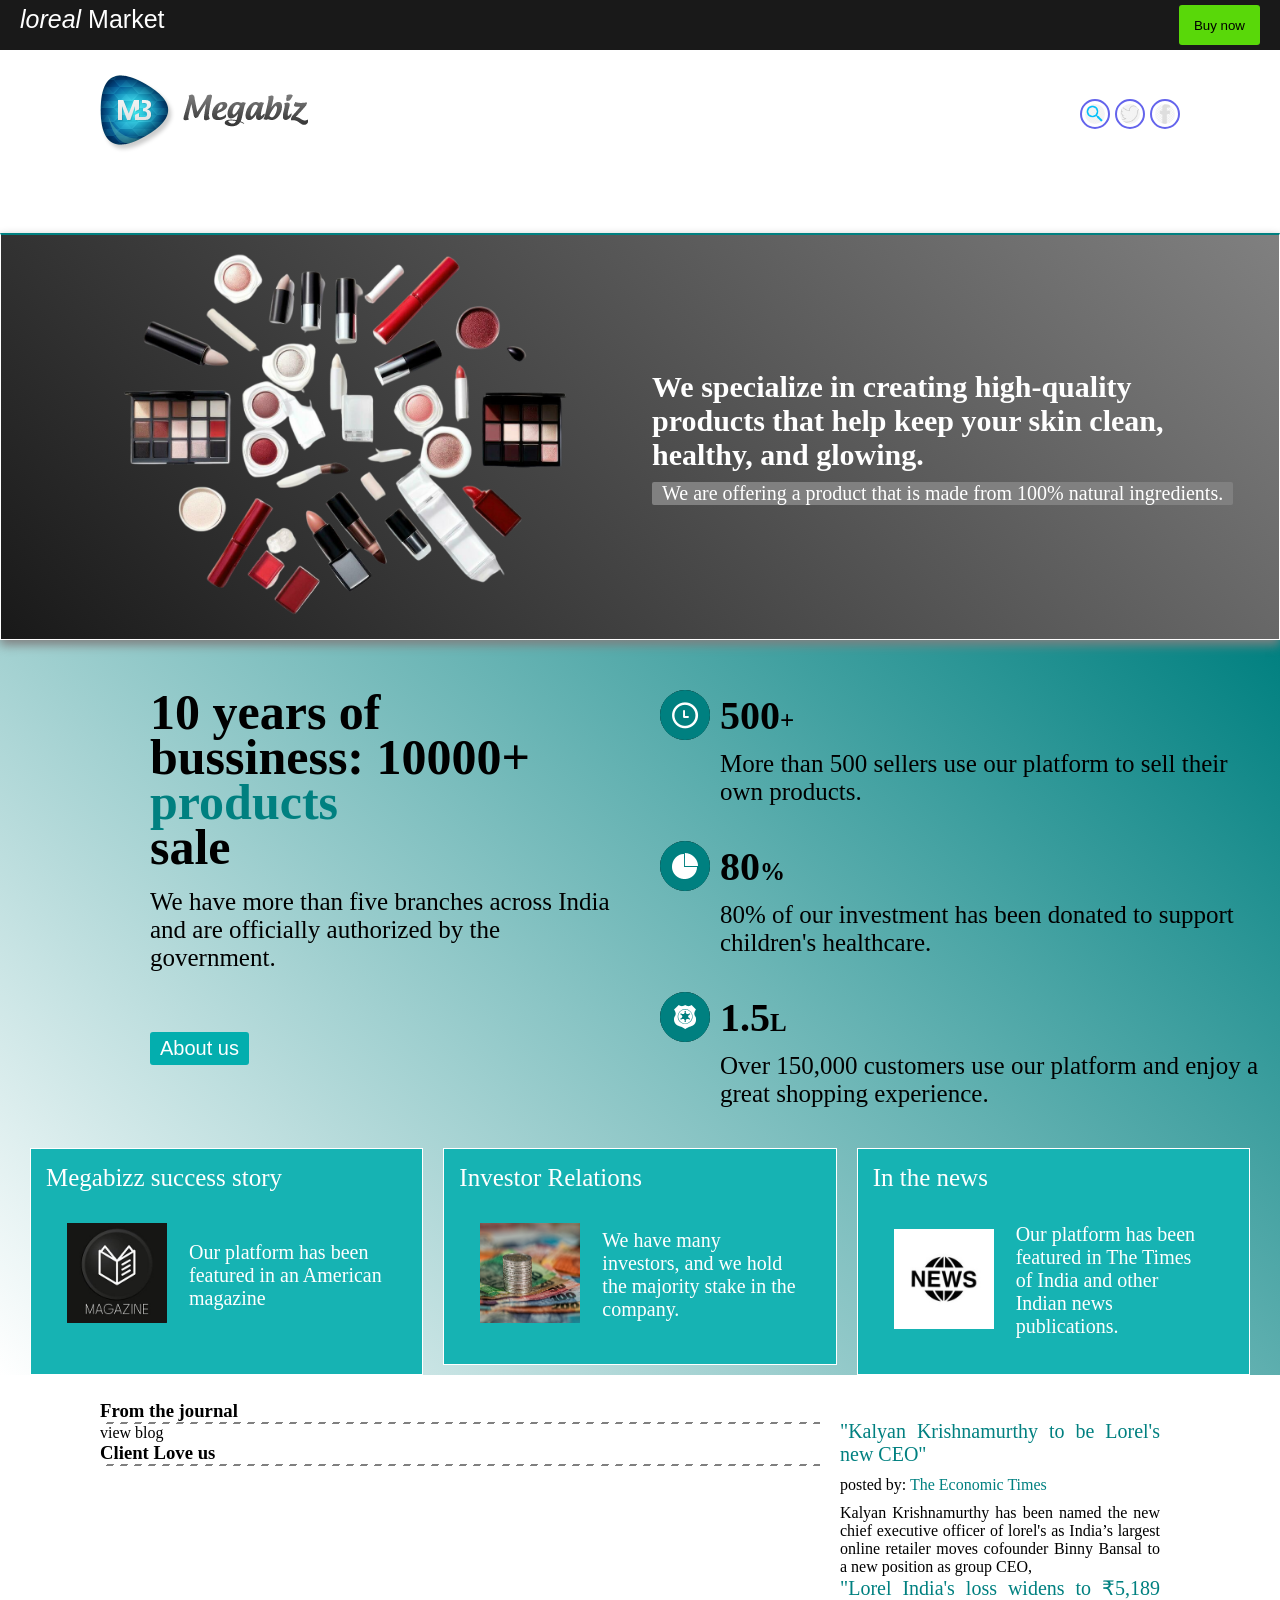
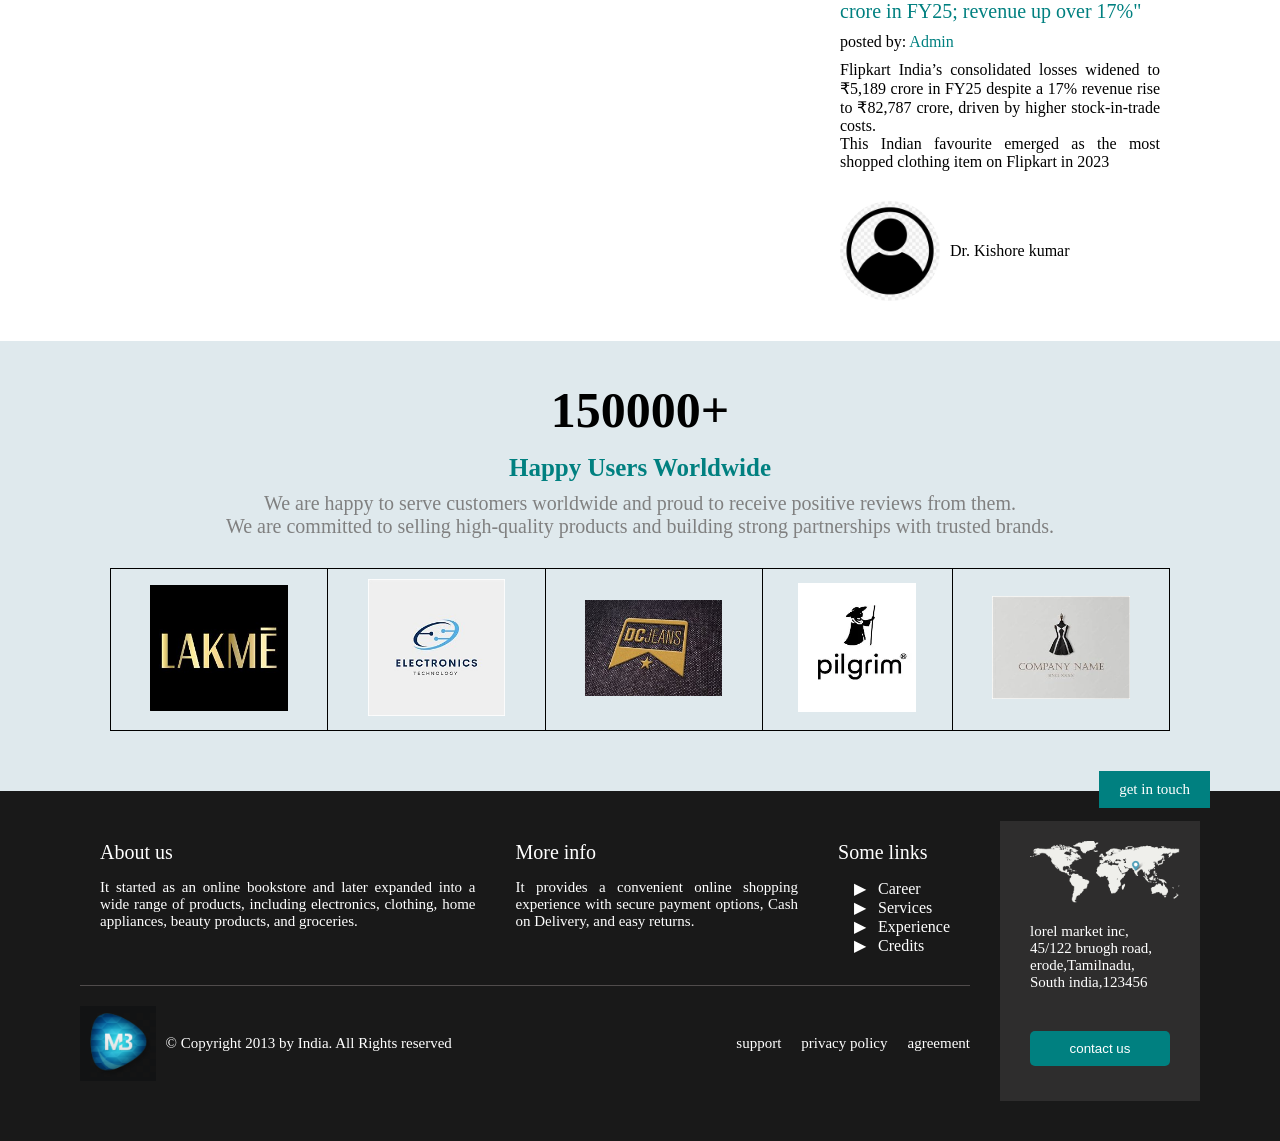
<file: HTML/main.html>
<!DOCTYPE html>
<html lang="en">
<head>
    <meta charset="UTF-8">
    <meta name="viewport" content="width=device-width, initial-scale=1.0">
    <title>Document</title>
    <link rel="stylesheet" href="/CSS/main.css">
    
</head>
<body>
    <!-- header contenr -->
    <header id="header">
        <div id="title">
            <h1><span>loreal</span> Market</h1>
            <button>Buy now</button>
        </div>  
    </header>
    <Main id="main">
        <!-- nav bar with social media information -->
        <nav id="navbar">
            <div class="navcontact">
                    <img src="/ASSETS/logo.png" alt="logo">
                    <div class="social">
                        <div class="shape"><img class="image search" src="/ASSETS/search.webp" alt="search"></div>
                        <div class="shape"><img class="image twitter" src="/ASSETS/twitter.jpeg" alt="twitter"></div>
                        <div class="shape"><img class="image facebook" src="/ASSETS/facebook.webp" alt="facebook"></div>
                    </div>
            </div>

            <div id="menu">
                <div class="left">
                    <ul>
                        <li><a href="#">HOME</a></li>
                        <li><a href="#">ABOUT</a></li>
                        <li><a href="#">SERVICES</a></li>
                        <li><a href="#">BLOG</a></li>
                         <li><a href="#">CONTACT</a></li>
                    </ul>
                </div>
                <div class="right">
                    <ul>
                        <li><a href="#">+91 12345 67890</a></li>
                        <li><a href="#">lorealmarket@lm.in</a></li>
                    </ul>
                </div>
            </div>
        </nav>

        <!-- section -->
        <section id="images">
            <div class="image">
                <img src="/ASSETS/makeupproduct.png" alt="product">
            </div>
            <div class="content">
                <h2>We specialize in creating high-quality products that help keep your skin clean, healthy, and glowing.</h2>
                <div><p>We are offering a product that is made from 100% natural ingredients.</p></div>
                
            </div>

        </section>

        <!-- section2 -->
        <section id="section2">
          <div id="abouts">
                <div id = "tiny_about">
                    <h2>10 years of</h2>
                    <h2>bussiness: 10000+</h2>
                    <h2><span>products</span></h2>
                    <h2>sale</h2>
                    <br>
                    <p>We have more than five branches across India and are officially authorized by the government.</p>
                    <button>About us</button>
                </div>

                <div class="right_about right1">
                    <div class="heading_content">
                        <div class="logo"><img src="/ASSETS/icon-clock.png" alt=""> </div>
                        <h2>500<span>+</span></h2>
                    </div>
                    <div class="description"><p>More than 500 sellers use our platform to sell their own products.</p></div>
                </div>

                <div class="right_about right2">
                    <div class="heading_content">
                        <div class="logo"><img src="/ASSETS/icon-chart.png" alt=""></div>
                        <h2>80<span>%</span></h2>
                    </div>
                    <div class="description"><p>80% of our investment has been donated to support children's healthcare.</p></div>
                </div>

                <div class="right_about right3">
                    <div class="heading_content">
                        <div class="logo"><img src="/ASSETS/icon-badge.png" alt=""></div>
                        <h2>1.5<span>L</span></h2>
                    </div>
                    <div class="description"><p>Over 150,000 customers use our platform and enjoy a great shopping experience.</p></div>
                </div>
            </div>

            <div class="boxes">
                <div class="box box1">
                    <h3>Megabizz success story</h3>
                    <table>
                        <tr>
                            <td><img src="/ASSETS/magazine.jpeg" alt="magazine"></td>
                            <td><p>Our platform has been featured in an American magazine</p></td>
                        </tr>
                    </table>
                </div>
                <div class="box box2">
                    <h3>Investor Relations</h3>
                    <table>
                        <tr>
                            <td><img src="/ASSETS/invest.jpg" alt="invest"></td>
                            <td><p>We have many investors, and we hold the majority stake in the company.</p></td>
                        </tr>
                    </table>
                </div>
                <div class="box box3">
                    <h3>In the news</h3>
                    <table>
                        <tr>
                            <td><img src="/ASSETS/news.jpeg" alt="news"></td>
                            <td><p>Our platform has been featured in The Times of India and other Indian news publications.</p></td>
                        </tr>
                    </table>
                </div>
            </div>



        </section>

        <!-- section3 -->
         <section id="section3">
            <div id="heading">
                <h3>From the <span>journal</span></h3>
                <hr id="first">
                <p>view blog</p>
                <h3>Client <span>Love</span> us</h3>
                <hr id="second">
                <div class="loading">
                      <div class="circle circle1"></div>
                      <div class="circle circle2"></div>
                      <div class="circle circle3"></div>
                </div>
            </div>
            <div class="journals">
                <div class="first common">
                    <h2> "Kalyan Krishnamurthy to be Lorel's new CEO"</h2>
                    <p id="author">posted by: <span>The Economic Times</span></p>
                    <p>Kalyan Krishnamurthy has been named the new chief executive officer of lorel's as India’s 
                        largest online retailer moves cofounder Binny Bansal to a new position as group CEO,</p>
                </div>
                <div class="second common">
                    <h2>"Lorel India's loss widens to ₹5,189 crore in FY25; revenue up over 17%"</h2>
                    <p id="author">posted by: <span>Admin</span></p>
                    <p>Flipkart India’s consolidated losses widened to ₹5,189 crore in FY25 despite a 17% revenue rise to ₹82,787 crore,
                         driven by higher stock-in-trade costs.</p>
                </div>
                <div class="third common">
                    <p>This Indian favourite emerged as the most shopped clothing item on Flipkart in 2023</p>
                    <div class="profile">
                        <img src="/ASSETS/profile.jpeg" alt="profile">
                        <p>Dr. Kishore kumar</p>
                    </div>
                </div>
            </div>
         </section>

         <!-- section4 -->
          <section id="section4">
            <h1>150000+</h1>
            <h2>Happy Users Worldwide</h2>
            <p>We are happy to serve customers worldwide and proud to receive positive reviews from them. </p>
            <p>We are committed to selling high-quality products and building strong partnerships with trusted brands.</p>
            <table>
                <tr>
                    <td><img src="/ASSETS/lakme.jpeg" alt="logo"></td>
                    <td><img src="/ASSETS/electro.jpeg" alt="logo"></td>
                    <td><img src="/ASSETS/jeans.jpeg" alt="logo"></td>
                    <td><img src="/ASSETS/pligrim.webp" alt="logo"></td>
                    <td><img src="/ASSETS/dress.jpeg" alt="logo"></td>
                </tr>
            </table>
          </section>

          <!-- section5 -->
           <div class="section5">
            <div class="touch">get in touch</div>
                <div class="left">
                    <div class="above">
                        <table>
                            <tr>
                                <td>
                                    <h2>About us</h2>
                                    <p>It started as an online bookstore and later expanded into a wide range of products, including electronics, clothing, home appliances, beauty products, and groceries.</p>
                                </td>
                                <td>
                                    <h2>More info</h2>
                                    <p>It provides a convenient online shopping experience with secure payment options, Cash on Delivery, and easy returns.</p>
                                </td>
                                <td>
                                    <h2>Some links</h2>
                                    <ul>
                                        <li><a href="">Career</a></li>
                                        <li><a href="">Services</a></li>
                                        <li><a href="">Experience</a></li>
                                        <li><a href="">Credits</a></li>
                                    </ul>
                                </td>
                            </tr>
                        </table>

                    </div>
                    <div class="below">
                        <div class="logo">
                            <div class="items">
                                 <img src="/ASSETS/logo_scre.png" alt="logo">
                                 <p>&copy; Copyright 2013 by India. All Rights reserved</p>
                            </div>
                            <div class="some">
                               <p>support</p>
                               <p>privacy policy</p>
                               <p>agreement</p>
                            </div>
                        </div>

                    </div>
                </div>

                <div class="right">
                    
                    <img src="/ASSETS/footer-map.png" alt="map">
                    <p>lorel market inc,
                        45/122 bruogh road,
                        erode,Tamilnadu,
                        South india,123456
                    </p>
                    <button>
                        contact us
                    </button>
                </div>
           </div>

    </Main>
    
</body>
</html>
</file>
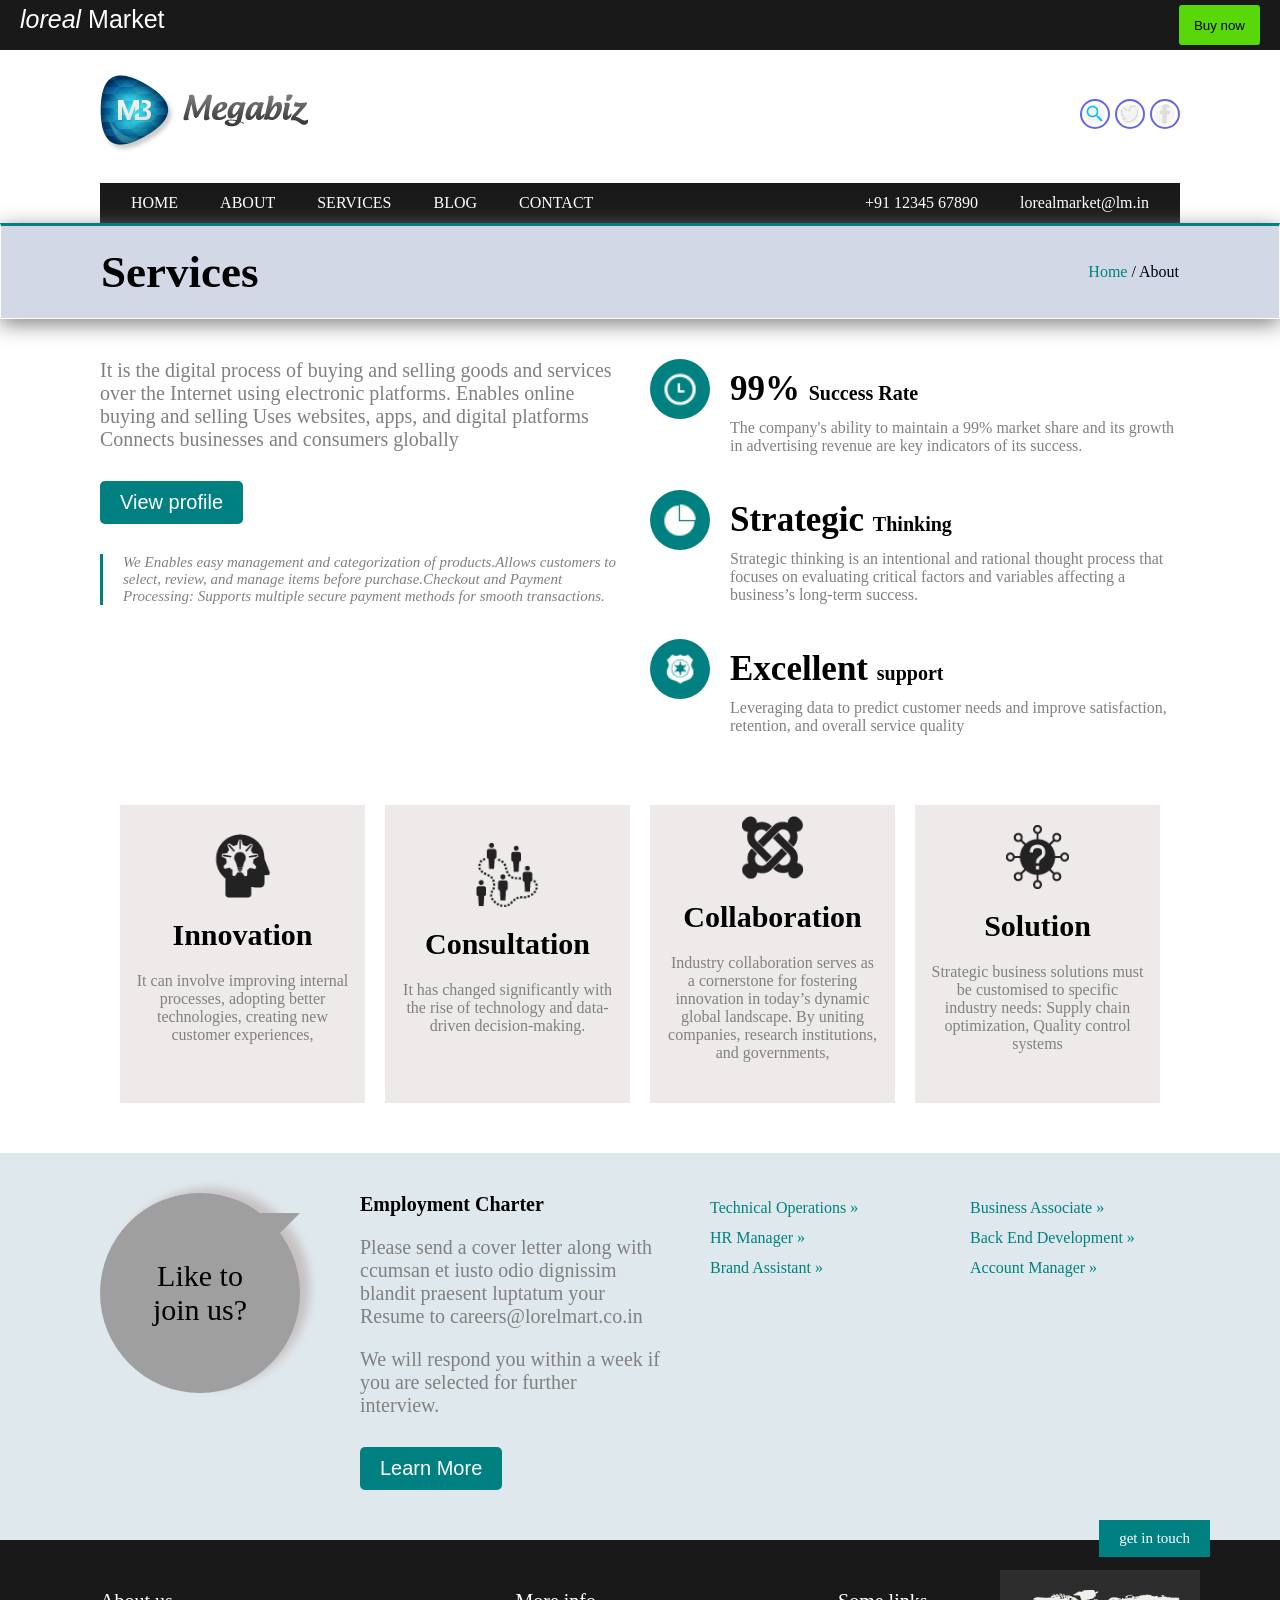
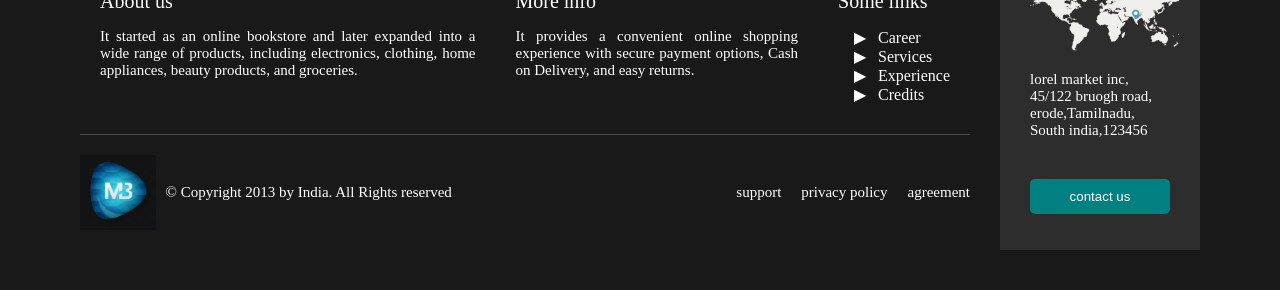
<file: HTML/services.html>
<!DOCTYPE html>
<html lang="en">
<head>
    <meta charset="UTF-8">
    <meta name="viewport" content="width=device-width, initial-scale=1.0">
    <link rel="stylesheet" href="/CSS/main.css">
    <link rel="stylesheet" href="/CSS/About.css">
    <link rel="stylesheet" href="/CSS/services.css">
    <title>service</title>
</head>
<body>
      <!-- header contenr -->
    <header id="header">
        <div id="title">
            <h1><span>loreal</span> Market</h1>
            <button>Buy now</button>
        </div>  
    </header>
    <Main id="main">
        <!-- nav bar with social media information -->
        <nav id="navbar">
            <div class="navcontact">
                    <img src="/ASSETS/logo.png" alt="logo">
                    <div class="social">
                        <div class="shape"><img class="image search" src="/ASSETS/search.webp" alt="search"></div>
                        <div class="shape"><img class="image twitter" src="/ASSETS/twitter.jpeg" alt="twitter"></div>
                        <div class="shape"><img class="image facebook" src="/ASSETS/facebook.webp" alt="facebook"></div>
                    </div>
            </div>

            <div id="menu">
                <input type="checkbox" id="menu-toggle">
                <label for="menu-toggle" class="menu-btn"><img src="/ASSETS/dashboard.png" alt="Menu"></label>
                <aside>
                        <div class="left">
                            <ul>
                                <li><a href="index.html">HOME</a></li>
                                <li><a href="About.html">ABOUT</a></li>
                                <li><a href="services.html">SERVICES</a></li>
                                <li><a href="blog.html">BLOG</a></li>
                                <li><a href="contact.html">CONTACT</a></li>
                            </ul>
                        </div>
                        <div class="right">
                            <ul>
                                <li><a href="#">+91 12345 67890</a></li>
                                <li><a href="#">lorealmarket@lm.in</a></li>
                            </ul>
                        </div>
                </aside>
            </div>
        </nav>

        <section id="aboutSecion1">
            <h2>Services</h2>
            <p><span>Home</span> / About</p>
        </section>
        
        <section class="serviceSection2">
            <div class="above">
                <div class="left">
                    <p class="firstpara">It is the digital process of buying and selling goods and services over the Internet using electronic platforms.
                        Enables online buying and selling Uses websites, apps, and digital platforms Connects businesses and consumers globally</p>
                    <button>View profile</button>
                    <div class="boxpara"><p>We Enables easy management and categorization of products.Allows customers to select, review, and manage items before purchase.Checkout and Payment Processing: Supports multiple secure payment methods for smooth transactions.</p></div> 
                </div>
                <div class="right">
                    <div class="content">
                        <div class="logo"><img src="/ASSETS/icon-clock.png" alt="">  <h2>99% <span>Success Rate</span></h2></div>
                       
                        <div class="description"><p>The company's ability to maintain a 99% market share and its growth in advertising revenue are key indicators of its success.</p></div>
                    </div>
                    <div class="content">
                        <div class="logo"><img src="/ASSETS/icon-chart.png" alt="">  <h2>Strategic <span>Thinking</span></h2></div>
                        <div class="description"><p>Strategic thinking is an intentional and rational thought process that focuses on evaluating critical factors and variables affecting a business’s long-term success. </p></div>
                    </div>
                    <div class="content">
                        <div class="logo"><img src="/ASSETS/icon-badge.png" alt=""><h2>Excellent <span>support</span></h2> </div>
                        
                        <div class="description"><p>Leveraging data to predict customer needs and improve satisfaction, retention, and overall service quality</p></div>
                    </div>
                </div>
            </div>
        </section>

        <section class="serviceContianers">
            <div class="con">
                <img src="/ASSETS/innovation.png" alt="">
                <h2>Innovation</h2>
                <p>It can involve improving internal processes, adopting better technologies, creating new customer experiences,</p>
            </div>
            <div class="con">
                <img src="/ASSETS/consultation.png" alt="">
                <h2>Consultation</h2>
                <p> It has changed significantly with the rise of technology and data-driven decision-making. </p>
            </div>
            <div class="con">
                <img src="/ASSETS/collabaration.png" alt="">
                <h2>Collaboration</h2>
                <p>Industry collaboration serves as a cornerstone for fostering innovation in today’s dynamic global landscape. By uniting companies, research institutions, and governments,</p>
            </div>
            <div class="con">
                <img src="/ASSETS/solution.png" alt="">
                <h2>Solution</h2>
                <p>Strategic business solutions must be customised to specific industry needs: Supply chain optimization, Quality control systems</p>
                
            </div>
        </section>
         
        <!-- common -->
        <section id="aboutSection5">
            <div class="shape">
             <p>Like to</p>
             <p> join us?</p>
             <div class="tri"></div>
            </div>
            <div>
                <h2>Employment Charter</h2>
                <p class="para para1">Please send a cover letter along with ccumsan et iusto odio dignissim blandit praesent luptatum your Resume to <span>careers@lorelmart.co.in</span></p>
                <p class="para">We will respond you within a week if you are selected for further interview.</p>
                 <button>Learn More</button>
            </div>
            <div>
                <ul>
                    <li>Technical Operations »</li>
                    <li>HR Manager »</li>
                    <li>Brand Assistant »</li>
                </ul>
            </div>
            <div>
                <ul>
                    <li>Business Associate »</li>
                    <li>Back End Development »</li>
                    <li>Account Manager »</li>
                </ul>
            </div>
        </section>

          <!-- section5 footer-->
           <div class="section5">
            <div class="touch">get in touch</div>
                <div class="left">
                    <div class="above">
                        <table>
                            <tr>
                                <td>
                                    <h2>About us</h2>
                                    <p>It started as an online bookstore and later expanded into a wide range of products, including electronics, clothing, home appliances, beauty products, and groceries.</p>
                                </td>
                                <td>
                                    <h2>More info</h2>
                                    <p>It provides a convenient online shopping experience with secure payment options, Cash on Delivery, and easy returns.</p>
                                </td>
                                <td>
                                    <h2>Some links</h2>
                                    <ul>
                                        <li><a href="">Career</a></li>
                                        <li><a href="">Services</a></li>
                                        <li><a href="">Experience</a></li>
                                        <li><a href="">Credits</a></li>
                                    </ul>
                                </td>
                            </tr>
                        </table>

                    </div>
                    <div class="below">
                        <div class="logo">
                            <div class="items">
                                 <img src="/ASSETS/logo_scre.png" alt="logo">
                                 <p>&copy; Copyright 2013 by India. All Rights reserved</p>
                            </div>
                            <div class="some">
                               <p>support</p>
                               <p>privacy policy</p>
                               <p>agreement</p>
                            </div>
                        </div>

                    </div>
                </div>

                <div class="right">
                    
                    <img src="/ASSETS/footer-map.png" alt="map">
                    <p>lorel market inc,
                        45/122 bruogh road,
                        erode,Tamilnadu,
                        South india,123456
                    </p>
                    <button>
                        contact us
                    </button>
                </div>
           </div>

    </Main>
</body>
</html>
</file>
<file: CSS/main.css>
*{
top: 0;
margin: 0;
box-sizing: border-box;
}
:root{
    --navbar-color:#191919;
    --background-color:white;
    --button-color:#59d809;
    --button-color-hover: #51a31d;
    --h1-color:white;

    --text-color-primary:black;
    --text-color-secondary:white;
    --span-color:teal;
}

/* arrange the elements inside the titile */
#title
{
    background-color: var(--navbar-color);
    height: 50px;
    width: 100vw;
    position: fixed;
    z-index: 10;
    display: flex;
    justify-content: space-between;
    padding:5px 20px;
}

/* arrang the items of title */
#title h1
{
    color:var(--h1-color);
    font-size:25px;
    font-weight: 100;
    font-family:'Segoe UI', Tahoma, Geneva, Verdana, sans-serif;
}
#title h1 span{
    font-weight: 500;
    font-style: oblique;
}

#title h1::before{
    content:""
}

#title button{
    background-color: var(--button-color);
    padding:3px 15px;
    border-style: none;
    border-radius: 3px;
    flex-shrink: 1;
}

/* for remaining content wriiten inside main. so give 100% widht to the main */
#main
{
    width:auto;
    margin-top:50px;
    /* padding: 15px 50px; */
}
#main #navbar {
    display: flex;
    flex-direction: column;
    justify-content: space-between;
    margin: 0;
    padding: 25px 100px 0;
    /* border:1px solid black; */
}


#main #navbar .navcontact 
{
    display: flex;
    justify-content:space-between;
    align-items: center;
    width: 100%;
    /* border:1px solid black; */
}

#main #navbar .navcontact .shape
{
    height: 30px;
    width:30px;
    border-radius: 50%;
    border:2px solid rgb(100, 100, 236);
    display: flex;
    justify-content: center;
    align-items: center;
   
}
#main #navbar .navcontact .image
{
    height: 20px;
    width:20px;
    border-radius: 50%;
}

#main #navbar .navcontact .shape:hover{
    background-color: teal;
}

#main #navbar .navcontact .social{
    display: flex;
    gap:5px;

}

/* styling th main manu   */
#main #navbar #menu #menu-toggle,
#main #navbar #menu .menu-btn {
    display: none;
    /* transition:all 1s ease-in; */
}

#main #navbar #menu aside
{
  display:flex;
  background-color: var(--navbar-color);
  margin-top:30px;
  justify-content: space-between;
  /* padding:10px; */
  height: auto;
  margin-bottom: 0;
}

#main #navbar #menu  ul
{
    display: flex;
    gap:20px;
    list-style: none;
    justify-content: center;
    align-items: center;
    padding:0 20px;
}
#main #navbar #menu ul li{
    border:1px solid transparent;
    height:40px;
    display: flex;
    align-items: center;
    justify-content: center;
    padding:0 10px;
}

#main #navbar #menu ul li:hover
{
    background-color: hsl(0, 1%, 30%);
}
#main #navbar #menu ul li a{
    text-decoration: none;
    color:var(--text-color-secondary);
}

/* section1 */
#main #images
{
    background: linear-gradient(45deg,var(--navbar-color),grey);
    height:auto;
    display: flex;
    justify-content: space-evenly;
    align-items: center;
    padding: 0 40px;
    border:1px solid white;
    border-top:2px solid teal;
    box-shadow: 0 5px 10px grey;
    position: relative;
    z-index:9;
    margin-top: 0;
    
}
#main #images .image img{
    margin-top: 0;
    height: 400px;
    width: auto;
}

#main #images .content
{

     display: flex;
     flex-direction: column;
     gap:10px;
}
#main #images .content h2{
     color:var(--text-color-secondary);
     font-size:30px;
}
#main #images .content div p{
     color:var(--text-color-secondary);
       font-size:20px;
}

#main #images .content div{
    /* border:1px solid n; */
    background: grey;
    border-radius: 2px;
    width: fit-content;
    padding: 0 10px;
}

/* section2 */
#section2
{
   
    background: linear-gradient(45deg, white,teal);
    height: auto;
    margin-bottom: 5px;
}
#section2 #abouts
{
    display: grid;
    grid-template-rows: repeat(3,1fr);
    grid-template-columns: repeat(2,1fr);
    grid-template-areas: 
    "tiny right1"
    "tiny right2"
    "tiny right3";
    row-gap: 35px;
    padding-top:50px;
    padding-bottom:40px;
}

#section2 #abouts #tiny_about
{
    grid-area: tiny;
    grid-row: 1/4;
    grid-column: 1/2;

    display: flex;
    flex-direction: column;
    padding-left:150px;
    padding-right: 20px;
}
#section2 #abouts #tiny_about h2{
    font-size:50px;
    font-weight: 600;
    color: var(--text-color-primary);
    line-height: 90%;
}

#section2 #abouts #tiny_about h2 span
{
    color:var(--span-color);
}

#section2 #abouts #tiny_about p{
    font-size: 25px;
    font-weight: 200;
    color: var(--text-color-primary);
}


#section2 #abouts #tiny_about button{
    width: fit-content;
    padding:5px 10px;
    border-radius: 3px;
    background-color: rgb(3, 174, 174);
    margin-top:60px;
    font-size: 20px;
    color: white;
    border:transparent;
    transition: background-color 1s ease-in;
}

#section2 #abouts #tiny_about button:hover{
background-color: #191919;
}

#section2 #abouts .right1
{
    grid-area: right1;
    grid-row: 1/2;
    grid-column: 2/3;
}

#section2 #abouts .right2
{
    grid-area: right2;
    grid-row: 2/3;
    grid-column: 2/3;
}

#section2 #abouts .right3
{
    grid-area: right3;
    grid-row: 3/4;
    grid-column: 2/3;
}

#section2 #abouts .right_about
{
    display: flex;
    flex-direction: column;
    gap: 10px;
}
#section2 #abouts .right_about .heading_content
{
    display: flex;
    padding:0 20px;
    align-items: center;
    gap: 10px

}

#section2 #abouts .right_about .heading_content .logo
{
    height: 50px;
    width: 50px;
    border: 1px solid black;
    border-radius: 50%;
    background-color: white;
    display: flex;
    justify-content: center;
    align-items: center;
}

#section2 #abouts .right_about .heading_content .logo img{
    height: 50px;
    width: 50px;
     border-radius: 50%;
    background-color: white;
    background-color:teal;

}
#section2 #abouts .right_about .heading_content h2{
    font-size:40px;
}

#section2 #abouts .right_about .heading_content h2 span{
    font-size:25px;
}

#section2 #abouts .right_about .description
{
    padding-left:80px;
    font-size: 25px;
    padding-right:20px;
}


/* desiginin boxes in section2 */
#section2 .boxes{
    display: grid;
    grid-template-columns: 1fr 1fr 1fr;
    gap:20px;
    padding:0 30px;
}


#section2 .boxes .box{
    border:1px solid white;
    background-color: rgb(22, 179, 179);
    padding:15px;
    
}


#section2 .boxes .box h3{
    color: var(--text-color-secondary);
    font-size:25px;
    font-weight: 200;
    display: inline-block;
    margin-bottom:10px ;
}

#section2 .boxes .box table{
    border-spacing: 20px;
    
}
#section2 .boxes .box p{
 color: var(--text-color-secondary);
 font-size: 20px;
}

#section2 .boxes .box img{
    height:100px;
    width: 100px;
}


#section2 .boxes .box2
{
    margin-bottom: 10px;
}

/* styling section 3 */

#section3 
{
    display: grid;
    grid-template-columns: 2fr 1fr;
    padding: 20px 100px;

}
#section3 .journals
{
    display: flex;
    flex-direction: column;
    /* border: 1px solid black; */
    padding: 20px;
    

} 

#section3 .journals #heading,#section3 .right .heading
{
    display:flex;
    /* padding:x; */
    gap:10px;
    align-items: center;
}


#section3 .journals #heading h3,#section3 .right .heading h3{
    color:var(--text-color-primary);
    font-size: 25px;
    font-weight: 300;
}
#section3 .journals  #heading h3 span,#section3 .right .heading h3 span{
    color: var(--span-color);
}
#section3 hr
{
    /* width: 480px; */
    flex-grow: 1;
    height: 2px;
    border:transparent;
    background:repeating-linear-gradient(135deg,white 0 5px,grey 5px 10px);

}


#section3 .journals  #heading p,#section3 .right .heading p{
    color: grey;
    font-weight:bolder;
}
#section3 .journals .content{
    display: flex;
    gap:25px;
    padding: 20px;
}
#section3 .journals .content p
{
    color: grey;
}

#section3 .right
{
    padding: 20px;
}
#section3 .right .content
{
  padding:20px;
  color: grey;
}

#section3 .right .content .profile{
    display: flex;
    gap:20px;
    margin: 20px 0 10px;
    align-items: center;
}

#section3 .right .content .profile img {
    max-width:30%;
    height: auto;
    border-radius: 50%;
    object-fit: contain;
}
#section3 .right .heading .loading
{
    display: flex;
    justify-content: center;
    gap:3px;
}

#section3 .right .heading .loading .circle
{
    height:10px;
    width:10px;
    border-radius:50%;
    background-color: gray;
}

#section3 .right .heading .loading .circle1
{
  animation: loading 1.8s steps(1)  infinite;
}

#section3 .right .heading .loading .circle2
{
    animation: loading 1.8s steps(1) -0.6s infinite;
}

#section3 .right .heading .loading .circle3
{
    animation: loading 1.8s steps(1) -1.2s infinite;
}


@keyframes loading{
    0%,33.33%
    {
        background-color:teal;
    }
    33.34%,100%
    {
    
        background-color:grey;
    }
}


#section3 .journals .common
{
    text-align: justify;
}

#section3 .journals .common h2{
    color: var(--span-color);
    font-size: 20px;
    font-weight: 200;
    display: inline-block;
    margin-bottom: 10px;
}

#section3 .journals .common span{
    color: var(--span-color);
}

#section3 .journals .common #author
{
    display: inline-block;
    margin-bottom: 10px;
}

#section3 .journals .common .profile
{
    display: flex;
    gap:10px;
    align-items: center;
    padding-top:30px;
}

#section3 .journals .common .profile img{
    height: 100px;
    width: 100px;
    border-radius: 50%;
}

/* styling section4 */
#section4
{
    display: flex;
    flex-direction: column;
    justify-content: center;
    align-items: center;
    padding: 40px 100px;
    background-color: rgb(223, 233, 237);
}

#section4 h1{
    color: var(--text-color-primary);
    font-size:50px;
}

#section4 h2{
    color:var(--span-color);
    font-size: 25px;
    font-weight: 600;
    display: inline-block;
    margin:15px 0 10px;
  

}

#section4 p{
    font-size: 20px;
    color: gray;
}
#section4 table{
    margin:30px 10px 20px;
    border:1px solid black;
    border-collapse: collapse;

}

#section4 table tr,#section4 table td{
    border:1px solid black;
    padding: 10px 10px;

}

#section4 table img{
    height:auto;
    max-width:70%;

}

#section4 table tr{
    text-align: center;
    vertical-align: center;
}
/* 
section5 */

.section5
{
    display: grid;
    grid-template-columns: 1fr 200px;
    grid-template-rows: 2fr;
    grid-template-areas:
    "above right"
    "below right";
    gap:10px;
    padding:30px 80px;
    background-color: var(--navbar-color);
     position: relative;

}

.section5 .left
{
    margin-right: 20px;
}
.section5 .left .above table
{
    border-collapse: collapse;
    table-layout: fixed;
    border-bottom: 1px solid rgb(80, 76, 76);
   
    
}

.section5 .left .above table td{
    padding: 20px;
     padding-bottom: 30px;
    /* text-align: start; */
    vertical-align: top;
}

.section5 .left .above h2{
    color: var(--text-color-secondary);
    font-size: 20px;
    font-weight: 500;
    display: inline-block;
    margin-bottom: 15px;
}
.section5 .left .above p{
    color: var(--text-color-secondary);
    font-size: 15px;
    font-weight: 100;
    text-align: justify;
}

.section5 .left .above ul{
    list-style-type:"▶   ";
    
}

.section5 .left .above a{
    text-decoration: none;
    color: var(--text-color-secondary);
    
}

.section5 .left .above a:hover{
    color: grey;
}

.section5 .left .above ul li::marker{
    color: white;
}

.section5 .left .below .logo
{
    display: flex;
    flex-direction: row;
    justify-content: space-between;
    align-items: center;
    padding: 20px 0;
    /* border: 1px solid wheat; */
}

.section5 .left .below .logo .items
{
    display: flex;
    align-items: center;
    gap: 10px;
}
.section5 .left .below img{
    height: 75px;
    width: auto;
}

.section5 .left .below .some{
    display: flex;
    align-items: center;
    gap: 20px;
}

.section5 .left .below p
{
    display: inline-block;
    color: var(--text-color-secondary);
    font-size: 15px;
}
.section5 .left .below p:hover
{
    color: gray;
}

.section5 .right{
    display: flex;
    flex-direction: column;
    gap: 20px;
    padding: 20px 30px;
    background-color: #2e2d2d;
   
}

.section5 .right img{
    height: auto;
    width: 150px;
}

.section5 .right p{
    color: var(--text-color-secondary);
    font-size: 15px;
}

.section5 .right button
{
    background-color: teal;
    color: var(--text-color-secondary);
    padding:10px 20px;
    margin-top: 20px;
    border-radius:5px;
    border:none;
    transition: background-color 1s ease-in;
    
}
.section5 .right button:hover{
    background-color:#191919;
}
.section5 .touch
{
    position: absolute;
    background-color: teal;
    padding: 10px 20px;
    font-size: 15px;
    color: var(--text-color-secondary);
    top:-20px;
    right:70px
}





@media screen and (min-width:427px) and (max-width:769px)
{
        #title
        {
            background-color: var(--navbar-color);
            height: 50px;
            justify-content: space-between;
            padding:5px 20px;
        }

        /* arrang the items of title */
        #main #navbar .navcontact .social
        {
            display: none;
        }
         #main #navbar .navcontact
         {
            display: flex;
            justify-content: start;
            align-items: center;
            width: fit-content;
            padding: 0 10px;
            /* padding:20px; */
           
            /* border: 1px solid black; */
         }
           #main #navbar .navcontact img
           {
            max-width:60%;
            /* border:1px solid yellow; */
            margin:0;
           }
         #main #navbar 
         {
            padding: 20px;
           /* align-items:end; */
           justify-content:space-between;
           flex-direction: row;
           align-items: center;

         }
         #main #navbar .navcontact
         {
            width: fit-content;
            /* border :1px solid yellow; */
            position: relative;
            z-index: 11;
         }
        /* #main #navbar #menu
        {
            flex-direction: column;
            gap: 10px;
        }
        #main #navbar #menu  ul
        {
            flex-wrap: wrap;
            gap: 5px;
        }  */

        #main #navbar #menu {
        flex-direction: column;   /* button on top, list below */
        background-color: transparent;
        /* border:1px solid yellow; */
        padding:0;
        align-self: center;
      
    }
    #main #navbar #menu aside{
        position: absolute;
        /* background-color: #191919; */
        right: -10px;
        top:128px;
    }
    #main #navbar #menu .menu-btn {
        display: flex;
        justify-content: flex-end;   /* icon goes to the right */
        /* align-items: center; */
        /* background: #222; */
        /* padding: 12px 20px; */
        cursor: pointer;
        right: 0;
    
    }
#main #navbar #menu .menu-btn img {
        height: 28px;
        width: 28px;
        background-color:aliceblue;
        /* no position: absolute anymore */
    }
/* 
    #main #navbar #menu .menu-btn {
        display: block;
        position: relative;
        background: #222;
        color: #fff;
        padding: 18px 30px;
        font-size: 20px;
        cursor: pointer;
        z-index: 8;
       
    }*/

    #main #navbar #menu .left, #main #navbar #menu .right {
        display: none;
        background: #222;
    }

    #main #navbar #menu aside ul {
        flex-direction: column;
        gap: 0;
        padding: 0;
        margin: 0;
        align-items: stretch;
        background-color: #191919;
        right:0;
        width: 100%;
    }

    #main #navbar #menu aside ul li {
        height: auto;
        padding: 0;
        justify-content: flex-start;
        border-top: 1px solid #333;
    }

    #main #navbar #menu ul li a {
        display: block;
        width: 100%;
        padding: 15px 30px;
    }

    
    #main #navbar #menu #menu-toggle:checked ~ aside .left, #main #navbar #menu #menu-toggle:checked ~ aside .right {
        display: block;
        position:relative;
        z-index: 11;
        padding: 0;
    }
     #main #navbar #menu #menu-toggle:checked ~ aside
     {
        display: block;
        position:absolute;
        z-index: 11;
        
     }
        
/* 
    #main #navbar #menu #menu-toggle:checked + .menu-btn::after {
        transform: translateY(-30%) rotate(-135deg);
    } */
        
       #main #images
        {
            
            display:grid;
            grid-template-columns: 1fr 1fr;
            padding:10px 10px;
            
        }
        #main #images .image img{
            margin-top: 0;
            height: auto;
            width: 100%;
        }
        #main #images .content h2{
            font-size:15px;
        }
        #main #images .content div p{
            color:var(--text-color-secondary);
            font-size:10px;
        }
        
        #section2
        {
            padding:30px 20px;
            padding-bottom: 0;
        }
        #section2, #section2 #abouts
        {
            display: flex;
            flex-direction: column;
        }
        #section2 .boxes
        {
            display: flex;
            flex-direction: column;
        }
        #section2 #abouts #tiny_about
        {
            padding-left: 0;
            padding-right: 0;
        }
        #section2 .boxes
        {
            border:1px solid transparent;
            background-color: teal;
            padding: 10px;
            margin-bottom: 0;
        }
       #section2 .boxes .box
       {
         border:none;
         background-color: transparent;
         padding: 0;
         width: auto;
         
       }
       #section3
       {
        display: flex;
        flex-direction: column;
        padding: 10px;
       }
       #section3 hr
       {
        background:none;
       }
       #section3 .journals, #section3 #right,
       #section3 .journals .content
       {
        display: flex;
        flex-direction: column;
       }
       #section4
       {
        padding: 10px;
       }
       .section5
       {
         display: flex;
        flex-direction: column;
        padding: 10px;
       }
       .section5 .left .above table td ,.section5 .left .below .logo
       {
        display: flex;
        flex-direction: column;
       }
       .section5 .touch
       {
        display: none;
       }
       
        #section2 #abouts #tiny_about h2,
        #section2 #abouts .right_about .heading_content h2
        {
        font-size:35px;
        font-weight: 500;
        }

        #section2 #abouts #tiny_about p,
        #section2 #abouts .right_about .description,
        #section2 .boxes .box h3
         {
            font-size: 20px;
            font-weight: 200;
        }
        #section2 .boxes .box p{
        font-size: 15px;
        }

}

@media screen and (max-width:426px)
{
            #title
        {
            background-color: var(--navbar-color);
            height: 50px;
            justify-content: space-between;
            padding:5px 20px;
        }

        /* arrang the items of title */
        #main #navbar .navcontact .social
        {
            display: none;
        }
         #main #navbar .navcontact
         {
            display: flex;
            justify-content: start;
            align-items: center;
            width: fit-content;
            padding: 0 10px;
            /* padding:20px; */
           
            /* border: 1px solid black; */
         }
           #main #navbar .navcontact img
           {
            max-width:60%;
            /* border:1px solid yellow; */
            margin:0;
           }
         #main #navbar 
         {
            padding: 20px;
           /* align-items:end; */
           justify-content:space-between;
           flex-direction: row;
           align-items: center;

         }
         #main #navbar .navcontact
         {
            width: fit-content;
            /* border :1px solid yellow; */
            position: relative;
            z-index: 11;
         }
        /* #main #navbar #menu
        {
            flex-direction: column;
            gap: 10px;
        }
        #main #navbar #menu  ul
        {
            flex-wrap: wrap;
            gap: 5px;
        }  */

        #main #navbar #menu {
        flex-direction: column;   /* button on top, list below */
        background-color: transparent;
        /* border:1px solid yellow; */
        padding:0;
        align-self: center;
      
    }
    #main #navbar #menu aside{
        position: absolute;
        /* background-color: #191919; */
        right: -10px;
        top:128px;
    }
    #main #navbar #menu .menu-btn {
        display: flex;
        justify-content: flex-end;   /* icon goes to the right */
        /* align-items: center; */
        /* background: #222; */
        /* padding: 12px 20px; */
        cursor: pointer;
        right: 0;
    
    }
#main #navbar #menu .menu-btn img {
        height: 28px;
        width: 28px;
        background-color:aliceblue;
        /* no position: absolute anymore */
    }
/* 
    #main #navbar #menu .menu-btn {
        display: block;
        position: relative;
        background: #222;
        color: #fff;
        padding: 18px 30px;
        font-size: 20px;
        cursor: pointer;
        z-index: 8;
       
    }*/

    #main #navbar #menu .left, #main #navbar #menu .right {
        display: none;
        background: #222;
    }

    #main #navbar #menu aside ul {
        flex-direction: column;
        gap: 0;
        padding: 0;
        margin: 0;
        align-items: stretch;
        background-color: #191919;
        right:0;
        width: 100%;
    }

    #main #navbar #menu aside ul li {
        height: auto;
        padding: 0;
        justify-content: flex-start;
        border-top: 1px solid #333;
    }

    #main #navbar #menu ul li a {
        display: block;
        width: 100%;
        padding: 15px 30px;
    }

    
    #main #navbar #menu #menu-toggle:checked ~ aside .left, #main #navbar #menu #menu-toggle:checked ~ aside .right {
        display: block;
        position:relative;
        z-index: 11;
        padding: 0;
    }
     #main #navbar #menu #menu-toggle:checked ~ aside
     {
        display: block;
        position:absolute;
        z-index: 11;
        
     }
        
/* 
    #main #navbar #menu #menu-toggle:checked + .menu-btn::after {
        transform: translateY(-30%) rotate(-135deg);
    } */
        
       #main #images
        {
            
            display:flex;
            flex-direction: column;
            padding:10px 10px;
        }
        #main #images .image img{
            margin-top: 0;
            height: auto;
            width: 100%;
        }
        #main #images .content h2{
            font-size:20px;
        }
        #main #images .content div p{
            color:var(--text-color-secondary);
            font-size:15px;
        }
        
        #section2
        {
            padding:30px 20px;
            padding-bottom: 0;
        }
        #section2, #section2 #abouts
        {
            display: flex;
            flex-direction: column;
        }
        #section2 .boxes
        {
            display: flex;
            flex-direction: column;
        }
        #section2 #abouts #tiny_about
        {
            padding-left: 0;
            padding-right: 0;
        }
        #section2 .boxes
        {
            border:1px solid transparent;
            background-color: teal;
            padding: 10px;
            margin-bottom: 0;
        }
       #section2 .boxes .box
       {
         border:none;
         background-color: transparent;
         padding: 0;
         width: auto;
         
       }
       #section3
       {
        display: flex;
        flex-direction: column;
        padding: 10px;
       }
       #section3 hr
       {
        background:none;
       }
       #section3 .journals, #section3 #right,
       #section3 .journals .content
       {
        display: flex;
        flex-direction: column;
       }
       #section4
       {
        padding: 10px;
       }
       .section5
       {
         display: flex;
        flex-direction: column;
        padding: 10px;
       }
       .section5 .left .above table td ,.section5 .left .below .logo
       {
        display: flex;
        flex-direction: column;
       }
       .section5 .touch
       {
        display: none;
       }
       
        #section2 #abouts #tiny_about h2,
        #section2 #abouts .right_about .heading_content h2
        {
        font-size:35px;
        font-weight: 500;
        }

        #section2 #abouts #tiny_about p,
        #section2 #abouts .right_about .description,
        #section2 .boxes .box h3
         {
            font-size: 20px;
            font-weight: 200;
        }
        #section2 .boxes .box p{
        font-size: 15px;
        }

}
</file>
<file: CSS/About.css>
#main #navbar #menu #menu-toggle,
#main #navbar #menu .menu-btn {
    display: none;
}
#aboutSecion1
{
    display: flex;
    justify-content: space-between;
    align-items: center;
    padding:20px 100px;

    background-color: rgb(211, 216, 231);
    border:1px solid white;
    border-top:3px solid teal;

    position: relative;
    z-index:9;
    box-shadow: 0 5px 20px grey;
   
}

#aboutSecion1 h2{
    color:var(--text-color-primary);
    font-size: 45px;
    font-weight: 800;
}
#aboutSecion1 p span{
    color: var(--span-color);
}

#aboutSecion1 p span:hover
{
    color: grey;
}

#aboutsection2
{
    display: grid;
    grid-template-columns: 1fr 1fr;
    gap:20px;
    padding:45px 100px;
}

#aboutsection2 .left
{
    display: flex;
    flex-direction: column;
    gap:20px;
}

#aboutsection2 .left .above
{
    color: grey;
    font-size: 20px;
    text-align: justify;
}
#aboutsection2 .left .above div{
    font-size: 15px;
    font-style: italic;
    margin-top: 20px;
    padding-left:20px;
    border-left:3px solid teal;
}

#aboutsection2 .left hr{
    width: auto;
    margin:20px 0 10px;
    height: 2px;
    background: repeating-linear-gradient(45deg, rgb(200, 198, 198) 0 3px, white 4px 6px);
    border:transparent;
}

#aboutsection2 .left .below h3
{
    font-size: 15px;
    display: inline-block;
    margin-bottom: 10px;
}
#aboutsection2 .left .below h3 span{
    color: teal;
}

#aboutsection2 .left .below
{
    color: grey;
}

/* #aboutsection2 .right img{
    height:auto;
    max-width:80%;
   
} */
 

#aboutsection2 .right img{
    height:150px;
    width:230px;
   
}

#aboutsection2 .right .img1
{
    display: flex;
    justify-self:left;
}

#aboutsection2 .right .img2
{
    display: flex;
    justify-self:right;
}

#aboutsection2 .right table{
    border-collapse: collapse;
}
#aboutsection2 .right h2{
    font-size: 50px;
    display: inline-block;
    margin-bottom: 10px;
}

#aboutsection2 .right h2 span,#aboutsection2 .right p
{
    font-size: 15px;
    color: gray;
}

#aboutsection2 .right .con1
{
    padding-right: 10px;
    padding-bottom: 20px;
}

#aboutsection2 .right .con2
{
    padding-left: 25px;
    padding-right: 10px;
}

/* styling section 3 */
#aboutSection3
{
    display: grid;
    grid-template-columns: repeat(3,1fr);
    padding: 30px 100px ;
    gap:20px;
}
#aboutSection3 h2{
    font-size: 25px;
    font-weight: 300;
}

#aboutSection3 h2 span{
    color: teal;
}


#aboutSection3 .para{
    color: grey;
    text-align: justify;
}

#aboutSection3 .con .heading
{
    display: flex;
    gap:10px;
    align-items: center;
    margin-bottom: 20px;
}

#aboutSection3 .con .heading hr{
    height: 2px;
    /* width: 100px; */
    flex-grow: 2;
    border:transparent;
    background: repeating-linear-gradient(45deg, rgb(200, 198, 198) 0 3px, white 4px 6px);
}

/* styling section 4 */
#aboutSection4
{
    display: grid;
    grid-template-columns: 1fr 1fr;
    gap:30px;
    padding:20px 100px;
}

#aboutSection4 .con .heading
{
    display: flex;
    gap:0px;
    align-items: center;
}
#aboutSection4 .con .heading hr{
    height: 2px;
    /* width: 100px; */
    flex-grow: 2;
    border:transparent;
    background: repeating-linear-gradient(45deg, rgb(200, 198, 198) 0 3px, white 4px 6px);
}

#aboutSection4 .con h2{
    font-size: 25px;
    font-weight: 300;
}

#aboutSection4 .con h2 span
{
    color: teal;
}

#aboutSection4 img{
    display:block flex;
    align-self: center;
    height:auto;
    width:100%;
}
 /* #aboutSection4 img{
    height:400px;
    width:400px;
} */

/* section5 styling */

#aboutSection5
{ display: grid;
    grid-template-columns: 1fr 300px 1fr 1fr;
    gap:10px;
    padding:40px 100px;
    background-color: rgb(223, 233, 237);
}

#aboutSection5 .shape
{
    height: 200px;
    width: 200px;
    background-color: rgb(159, 159, 159);
    box-shadow: 10px -5px 10px rgb(199, 194, 194);
    border-radius: 50%;
    position:relative ;
    display: flex;
    justify-content: center;
    align-items: center;
    flex-direction: column;
}


#aboutSection5 .shape .tri
{
    border-top:20px solid rgb(159, 159, 159);
    border-left: 20px solid transparent;
    border-right: 20px solid transparent;
    position: absolute;
    top:20px;
    right:0px;
}
#aboutSection5 .shape p{
    font-size: 30px;
    font-weight: 200;
}

#aboutSection5 h2{
    font-size:20px;
}

#aboutSection5 .para{
    color:gray;
    font-size: 20px;
}

#aboutSection5 .para1
{
    display: inline-block;
    margin: 20px 0;;
}
#aboutSection5 .para1 span:hover{
    color: teal;
}

#aboutSection5 button{
    padding:10px 20px;
    font-size: 20px;
    background-color: teal;
    color: white;
    border-radius: 5px;
    margin:30px 0 10px;
    border:transparent;
    transition: background-color 2s ease;
}

#aboutSection5 button:hover{
    background-color: #191919;
}


#aboutSection5 ul{
    list-style: none;
}

#aboutSection5 ul li{
    color: teal;
    line-height: 30px;
}

@media screen and (max-width:769px) {
    
         #main #navbar #menu {
        flex-direction: column;   /* button on top, list below */
        padding: 0 20px;
        background-color: transparent;
    }

    /* the "Menu" bar */
    #main #navbar #menu .menu-btn {
       display: flex;
        justify-content: flex-end; 
        cursor: pointer;
        right: 0;
    }
     #main #navbar #menu aside{
        position: absolute;
        /* background-color: #191919; */
        right: -10px;
        top:158px;
    }
    #main #navbar #menu .menu-btn img{
        height: 28px;
        width: 28px;
        background-color:aliceblue
    }

    /* chevron arrow */
    /* #main #navbar #menu .menu-btn::after {
        content: "";
        position: absolute;
        right: 24px;
        top: 50%;
        width: 9px;
        height: 9px;
        border-right: 2px solid #fff;
        border-bottom: 2px solid #fff;
        transform: translateY(-70%) rotate(45deg);
        transition: transform .2s;
        z-index: 8;
    } */

    /* hide the links by default */
    #main #navbar #menu .left,#main #navbar #menu .right {
        display: none;
        background: #222;
    }

    /* stack the links vertically */
    #main #navbar #menu ul {
        flex-direction: column;
        gap: 0;
        padding: 0;
        margin: 0;
        align-items: stretch;
    }

    #main #navbar #menu ul li {
        height: auto;
        padding: 0;
        justify-content: flex-start;
        border-top: 1px solid #333;
    }

    #main #navbar #menu ul li a {
        display: block;
        width: 100%;
        padding: 15px 30px;
    }

    /* open state */
    #main #navbar #menu #menu-toggle:checked ~ .left, #main #navbar #menu #menu-toggle:checked ~ .right {
        display: block;
    }

    /* #main #navbar #menu #menu-toggle:checked + .menu-btn::after {
        transform: translateY(-30%) rotate(-135deg);
    } */
      #main #navbar #menu #menu-toggle:checked ~ aside
     {
        display: block;
        position:absolute;
        z-index: 11;
        
     }
      
    #aboutSecion1
    {
        flex-direction: column;
        justify-content:flex-start;
        align-items: start;
        padding: 30px;
    }
    #aboutsection2
    {
        display: flex;
        flex-direction: column;
        margin: 0;
        padding: 20px;
    }
    
    #aboutsection2 .right table tr
    {
        display: flex;
        flex-direction: column;

    }
    #aboutsection2 .right img
    {
        width: 80%;
        height: auto;
    }

    #aboutsection2 .right .img1,
    #aboutsection2 .right .img2
    {
       justify-content: center;
    }
    #aboutsection2 .right .con1,#aboutsection2 .right .con2
    {
        padding:10px;
    }
    #aboutSection3,
    #aboutSection4,
     #aboutSection5
    {
        display: flex;
        flex-direction: column;
        padding: 20px;
    }
    
    #aboutSection3 .con .heading hr,
    #aboutSection4 .con .heading hr
    {
        background-color: none;
    } 
    #aboutSection4 .con 
    {
        padding: 10px;
        margin:0;
        /* border:1px solid teal; */
    }
    #aboutSection4 .con  img
    {
        max-width:100%;
        height: auto;
        display: block;
        /* border:1px solid yellow; */
    }
    
    #aboutSection5 ul
    {
        padding: 0;
    }
    

}
</file>
<file: CSS/blog.css>
#blogSecion1
{
    display: flex;
    justify-content: space-between;
    align-items: center;
    padding:20px 100px;

    background-color: rgb(211, 216, 231);
    border:1px solid white;
    border-top:3px solid teal;

    position: relative;
    z-index:9;
    box-shadow: 0 5px 20px grey;
    /* box-shadow: 0 5px 8px -3px rgba(0, 0, 0, 0.4); */
   
}

#blogSecion1 h2{
    color:var(--text-color-primary);
    font-size: 45px;
    font-weight: 800;
}
#blogSecion1 p span{
    color: var(--span-color);
}

#blogSecion1 p span:hover
{
    color: grey;
}

#blogSection2
{
    display: grid;
    grid-template-columns: 1fr 300px;
    padding:30px 100px;
}
#blogSection2 .left h2{
    font-size:20px;
    font-weight: 600;

}

#blogSection2 .left p
{
    color: gray;
}


#blogSection2 .left p span
{
    color: var(--span-color);
}

#blogSection2 .left p span:hover{
    color: gray;
}

/* #blogSection2 .left .image img{
    height: auto;
    max-width: 80%;
    margin: 15px 0 15px;
} */

#blogSection2 .left .image img{
    height: 300px;
    width: 650px;
    margin: 15px 0 15px;
}

#blogSection2 .left button{
    padding:10px 20px;
    font-size: 15px;
    background-color: teal;
    color: white;
    border-radius: 5px;
    margin:30px 0 30px;
    border:transparent;
    transition: background-color 2s ease;
}

#blogSection2 .left button:hover
{
    background-color:  #191919;
}

#blogSection2 .left hr{
    height: 1px;
    flex-grow: 2;
    border:transparent;
    background: repeating-linear-gradient(45deg, rgb(200, 198, 198) 0 1px, white 2px 4px);
    margin-bottom: 30px;
}

/* #blogSection2 .left .youtube
{
    height: auto;
    max-width: 80%;
    margin: 15px 0 15px;
} */

 #blogSection2 .left .youtube
{
    height: 300px;
    width: 650px;
    margin: 15px 0 15px;
}
#blogSection2 .left .para
{
    margin: 15px 0 15px;
}

#blogSection2 .right .nav
{
    display: flex;
    /* padding:10px 20px; */
    justify-content: space-between;
    border-bottom:1px solid gray ;
    margin-bottom: 10px;
}

#blogSection2 .right .nav a{
    
    font-size: 20px;
    text-decoration: none;
    color:gray;
    margin-bottom: 10px;
}

#blogSection2 .right .nav a:hover{
    border:1px solid grey;
    border-bottom: transparent;
}


#blogSection2 .right  .navContent
{
    height: 200px;
     border:none;
     overflow: hidden;
    width: 100%;
    padding: 5px;
    margin-top: 30px;
}
#blogSection2 .right .center
{
     margin-top: 40px;
}

#blogSection2 .right .center h2{
    font-size: 20px;
    font-weight: 600;
}
#blogSection2 .right .center .items
{
    display: flex;
    gap:2px;
    flex-wrap: wrap;
    margin-top: 15px;
}

#blogSection2 .right .center .items .item{
    padding: 5px 10px;
    color: white;
    background-color: teal;
    border-radius: 5px;
}
#blogSection2 .right .benefits h2
{
    font-size: 20px;
    font-weight: 600;
    display: inline-block;
    margin: 40px 0 20px;
}

#blogSection2 .right .benefits p
{
color: gray;
}
#blogSection2 .right .selection 
{
    display: flex;
    flex-direction: column;
    border: 1px solid grey;
    margin: 40px 20px 40px;
    justify-content: center;
    border-radius: 5px;

}

#blogSection2 .right .selection  .item{
    display: flex;
    justify-content: space-between;
    align-items: center;
    padding: 20px;
    

    /* border-bottom:1px solid gray ; */

}

#blogSection2 .right .selection .item:not(:last-child)
{
    border-bottom:1px solid gray ;
}

#blogSection2 .right .selection .item .shape
{
    height: 20px;
    width: 20px;
    border-right: 1px solid grey;
    border-bottom: 1px solid grey;
    border-top: 1px solid transparent;
    rotate: calc(45deg);
}

@media screen and (max-width:769px) {

    #blogSecion1
    {
        flex-direction: column;
        justify-content: start;
        align-items: start;
        padding: 20px;
    }
    #blogSection2
    {   display: flex;
        flex-direction: column;
        padding: 20px;
        justify-content: center;
        align-items: center;
    }

    #blogSection2 .left .image
    {
        padding: 0;
        display: flex;
        justify-content: center;
        align-items: center;
        margin: 20px 0 20px;
        /* border: 1px solid black; */
    }
    
    #blogSection2 .left .image img
    {
         width: 80%;
         height: auto;
         margin: 0;
    }
    #blogSection2 .left .youtube
    {
        display: flex;
        justify-self: center;
        align-self: center;
        width: 80%;
        height: auto;
    }
    #blogSection2 
    {
        padding: 20px;
    }
    #blogSection2 .right  .navContent
    {
        
        margin: 20px;
    }

}
</file>
<file: CSS/blogContact.css>
*
{
    top: 0;
    margin: 0;
    padding: 0;
}
.contact
{
    color:grey;
    padding: 0 20px;
}
.contact ul{
    list-style-type:"▶   ";
    margin-top: 10px;
} 
.contact ul li::marker
{
 color: gray;   
}
</file>
<file: CSS/blogpopular.css>
*
{
    top: 0;
    margin: 0;
    padding: 0;
}
.blogpopular
{
    display: flex;
    flex-direction: column;
}

.blogpopular .above
{
    display: flex;
    gap:10px;
    margin-bottom: 10px;
}
.blogpopular .above img{
    width: 30%;
}
.blogpopular .above h2{
    font-size: 20px;
    font-weight: 600;
    color: teal;
    display: inline-block;
    margin-bottom: 10px;
}

.blogpopular .above p 
{
    color: grey;
}
.blogpopular .above p span{
    color:teal
}
</file>
<file: CSS/blogprofile.css>
*
{
    top:0;
    margin: 0;
    box-sizing: border-box;
}
.profile
{
    display: flex;
    flex-wrap: wrap;
    column-gap:2px;
    row-gap: 2px;
}

.profile .products
{
    padding: 5px 10px;
    color:white;
    background-color: teal;
    border-radius: 5px;
}
</file>
<file: CSS/contact.css>
.contactSection1 
{
    display: grid;
    grid-template-columns: 1fr 1fr;
    gap:20px;
    padding: 30px 100px;
}
.contactSection1 .left 
{
    display: flex;
    flex-direction: column;
    justify-content: start;
    padding: 20px 30px 20px;
    gap:20px;
}

.contactSection1 .left form
{
    display: flex;
    flex-direction: column;
}

.contactSection1 .left form input, 
.contactSection1 .left form select,
.contactSection1 .left form textarea
{
    padding: 5px 15px;
    font-size: 15px;
    border:1px solid gray;
}

.contactSection1 .left form input:hover, 
.contactSection1 .left form select:hover,
.contactSection1 .left form textarea:hover
{
    border-color: teal;
}
.contactSection1 .left form input:focus, 
.contactSection1 .left form select:focus,
.contactSection1 .left form textarea:focus
{
    border:2px solid aqua;
    outline: none;
}

.contactSection1 .left form textarea
{
    height: 100px;
}

.contactSection1 .left form button
{
    padding: 10px 20px;
    background-color: #191919;
    color: white;
    border-radius: 5px;
    width: fit-content;
    margin: 20px 0 30px;
    border: transparent;
    transition: background-color 1s ease-in;
}

.contactSection1 .left form button:hover
{
    background-color: teal;
}

.contactSection1 .right .heading
{
    display: flex;
    gap:20px;
    align-items: center;
}
.contactSection1 .right .heading h2{
    color: grey;
}

.contactSection1 .right .heading h2 span{
    color:teal
}

.contactSection1 .right .heading hr{
    border:transparent;
    height: 2px;
    background: repeating-linear-gradient(45deg, rgb(200, 198, 198) 0 3px, white 4px 6px);
    flex-grow: 1;
}
.contactSection1 .right .addresses
{
    display: grid;
    grid-template-columns: 1fr 1fr;
    margin:20px 0 20px ;
}

.contactSection1 .right .addresses .address h2
{
    font-size: 20px;
    font-weight:500;
    display: inline-block;
    margin-bottom: 15px;
}
.contactSection1 .right .addresses .address ,
.contactSection1 .right .info p:hover
 p{
    color: gray;
}
.contactSection1 .right .info p
{
    color:teal;
}

.contactSection1 .right .info,.contactSection1 .right .time
{
    margin: 20px 0 30px;
}

.contactSection1 .right .time p
{
    color: rgb(97, 95, 95);
    font-weight: 700;
}
.contactSection1 .right .time p span
{
    color: grey;
    font-weight: 200;
}

@media screen and (max-width:769px){
    .contactSection1,
    .contactSection1 .right .heading,
    .contactSection1 .right .addresses
    {
        display: flex;
        flex-direction: column;
        padding: 20px;
    }
    
    .contactSection1 .right .heading
    {
        align-items: start;
        margin: 0;
        padding: 0;
        /* border: 1px solid black; */
    }
    
    .contactSection1 .right .heading hr{
        display: none;
    }
    
}
</file>
<file: CSS/services.css>
.serviceSection2 .above
{
    display: grid;
    grid-template-columns: 1fr 1fr; 
    padding: 40px 100px;
    justify-content: space-between;
    column-gap: 20px;

}
.serviceSection2 .above .left .firstpara
{
    font-size: 20px;
    color: grey;
}

.serviceSection2 .above .left button
{
    padding:10px 20px;
    font-size: 20px;
    background-color: teal;
    color: white;
    border-radius: 5px;
    margin:30px 0 10px;
    border:transparent;
    transition: background-color 2s ease;
}

.serviceSection2 .above .left button:hover
{
     background-color: #191919;
}
.serviceSection2 .above .left .boxpara
{
    font-size: 15px;
    color: grey;
    font-style: italic;
    border-left:3px solid teal;
    margin-top: 20px;
    padding-left:20px;
}

.serviceSection2 .right 
{
    display: flex;
    flex-direction: column;
    align-items: center;
    gap:35px;
}

.serviceSection2 .right .content .logo 
{
    display: flex;
    align-items: center;
    justify-content: start;
    gap:20px;


}

.serviceSection2 .right .content .logo img
{
    height: 60px;
    width: 60px;
    border-radius: 50%;
    background-color: teal;
}
.serviceSection2 .right .content .logo h2
{
    font-size: 35px;
    font-weight: 600;
}

.serviceSection2 .right .content .logo h2 span
{    
    font-size: 20px;
}

.serviceSection2 .right .content .description
{
    font-size: 16px;
    color: gray;
    padding-left:80px ;
}


/* stylling section contianer */
.serviceContianers
{
    display:grid;
    grid-template-columns: repeat(4,1fr);
    justify-content: space-between;
    padding: 20px 120px;
    gap:20px;
}
.serviceContianers .con{
    border: 1px solid transparent;
    padding: 10px 15px 40px;
    display: flex;
    flex-direction: column;
    gap:20px;
    justify-content: center;
    align-items: center;
    text-align: center;
    background-color: rgb(238, 234, 234);
    margin:10px 0 30px;

}

.serviceContianers .con img{
    max-width: 30%;
    height: auto;
}
.serviceContianers .con h2{
    font-size:30px;
    font-weight: 600px;
}

.serviceContianers .con p{
    color: grey;
}

@media screen and (max-width:769px) {
    .serviceSection2 .above
    {
        display: flex;
        flex-direction: column;
        padding: 20px;
    }
    .serviceSection2 .right
    {
        margin-top: 20px;
    }
    .serviceContianers,
    .serviceContianers  .con
    {
        width: 100%;
        display: flex;
        flex-direction: column;
        padding: 20px;
        align-items: center;
        justify-content: center;
    }
     
}
</file>
